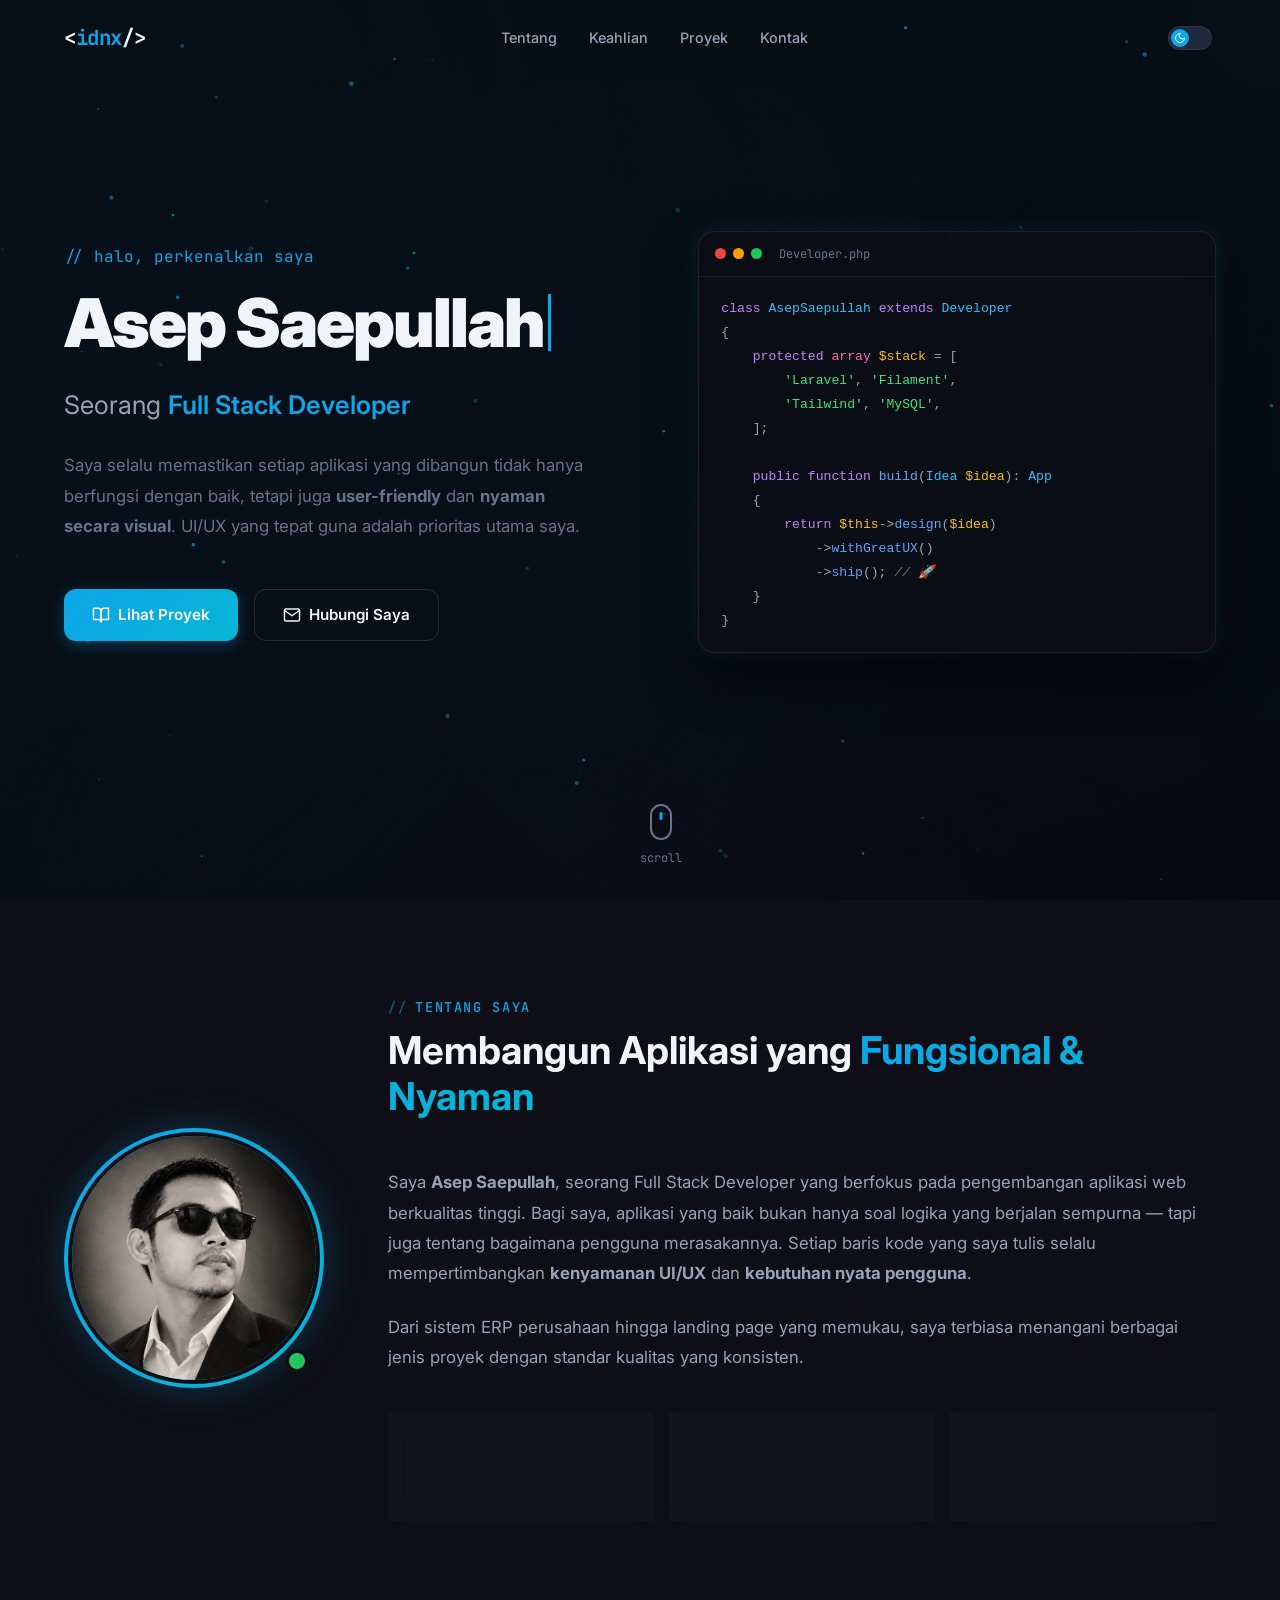
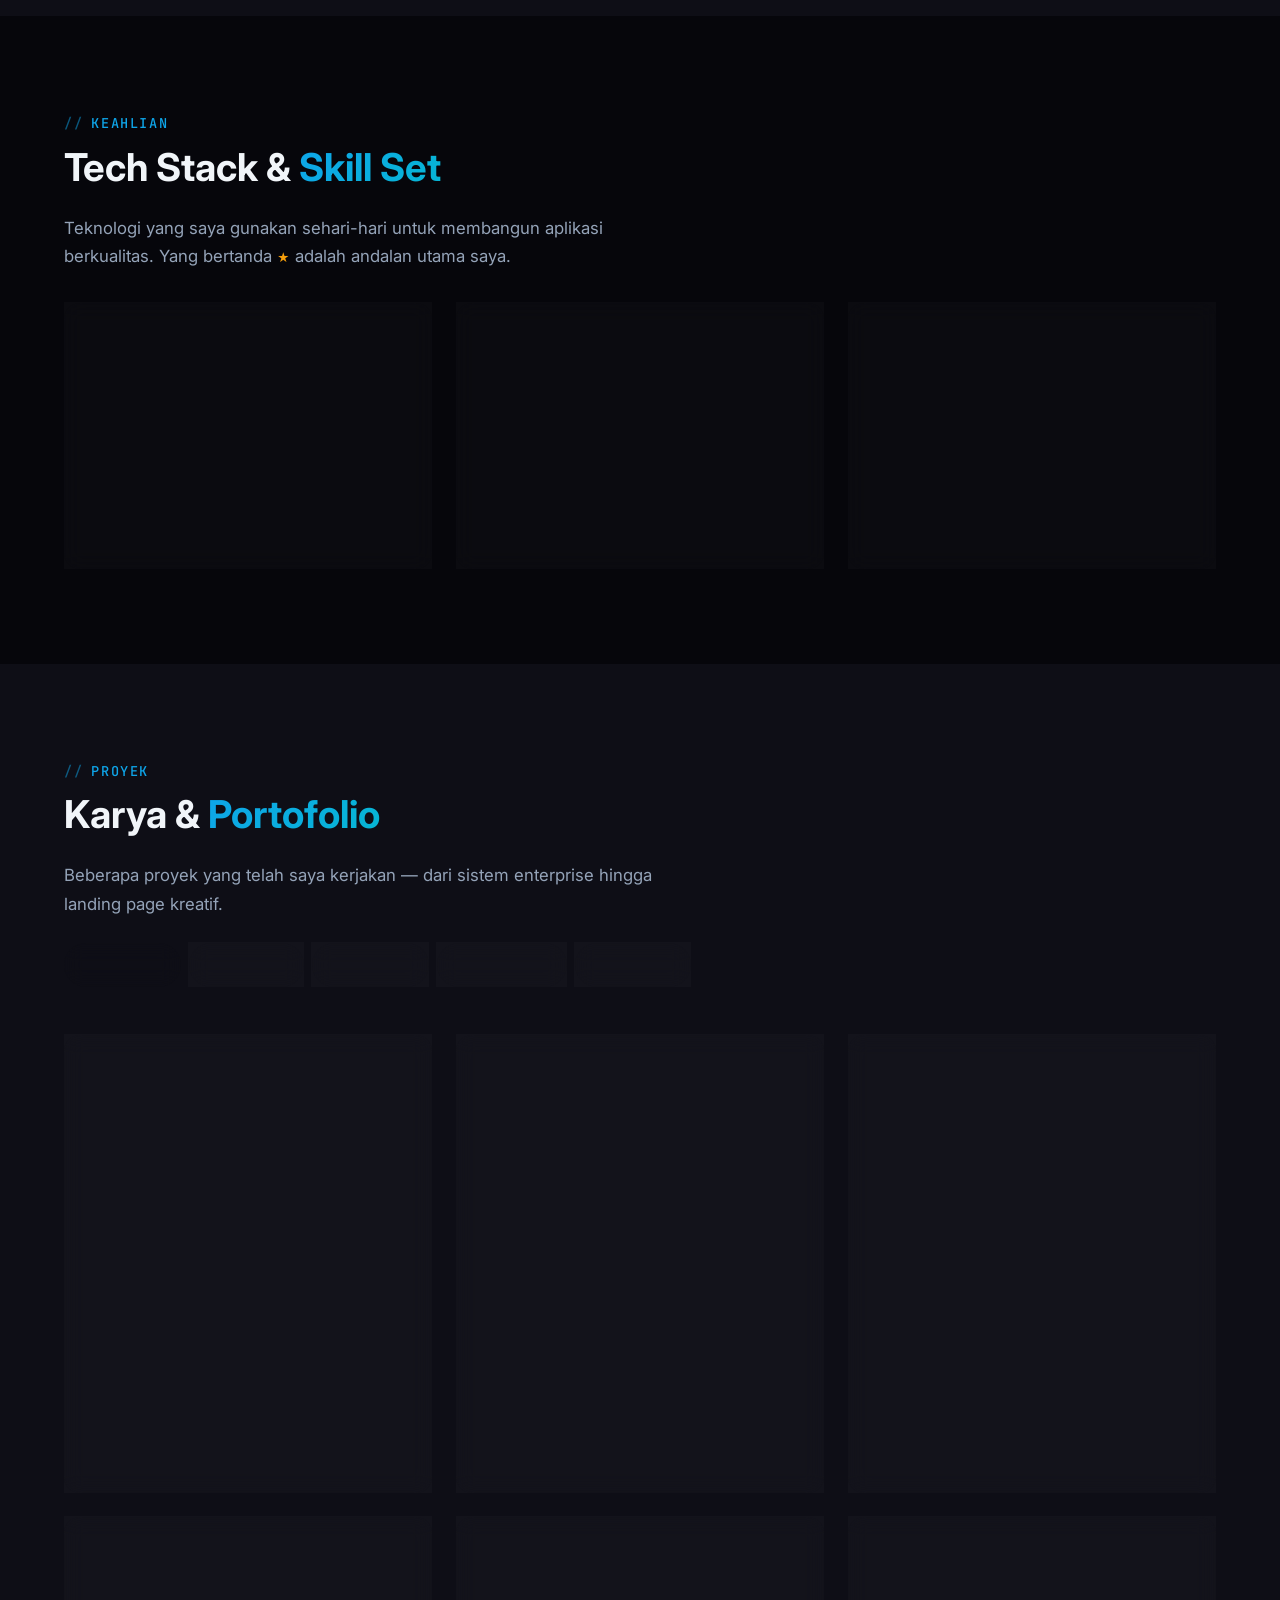
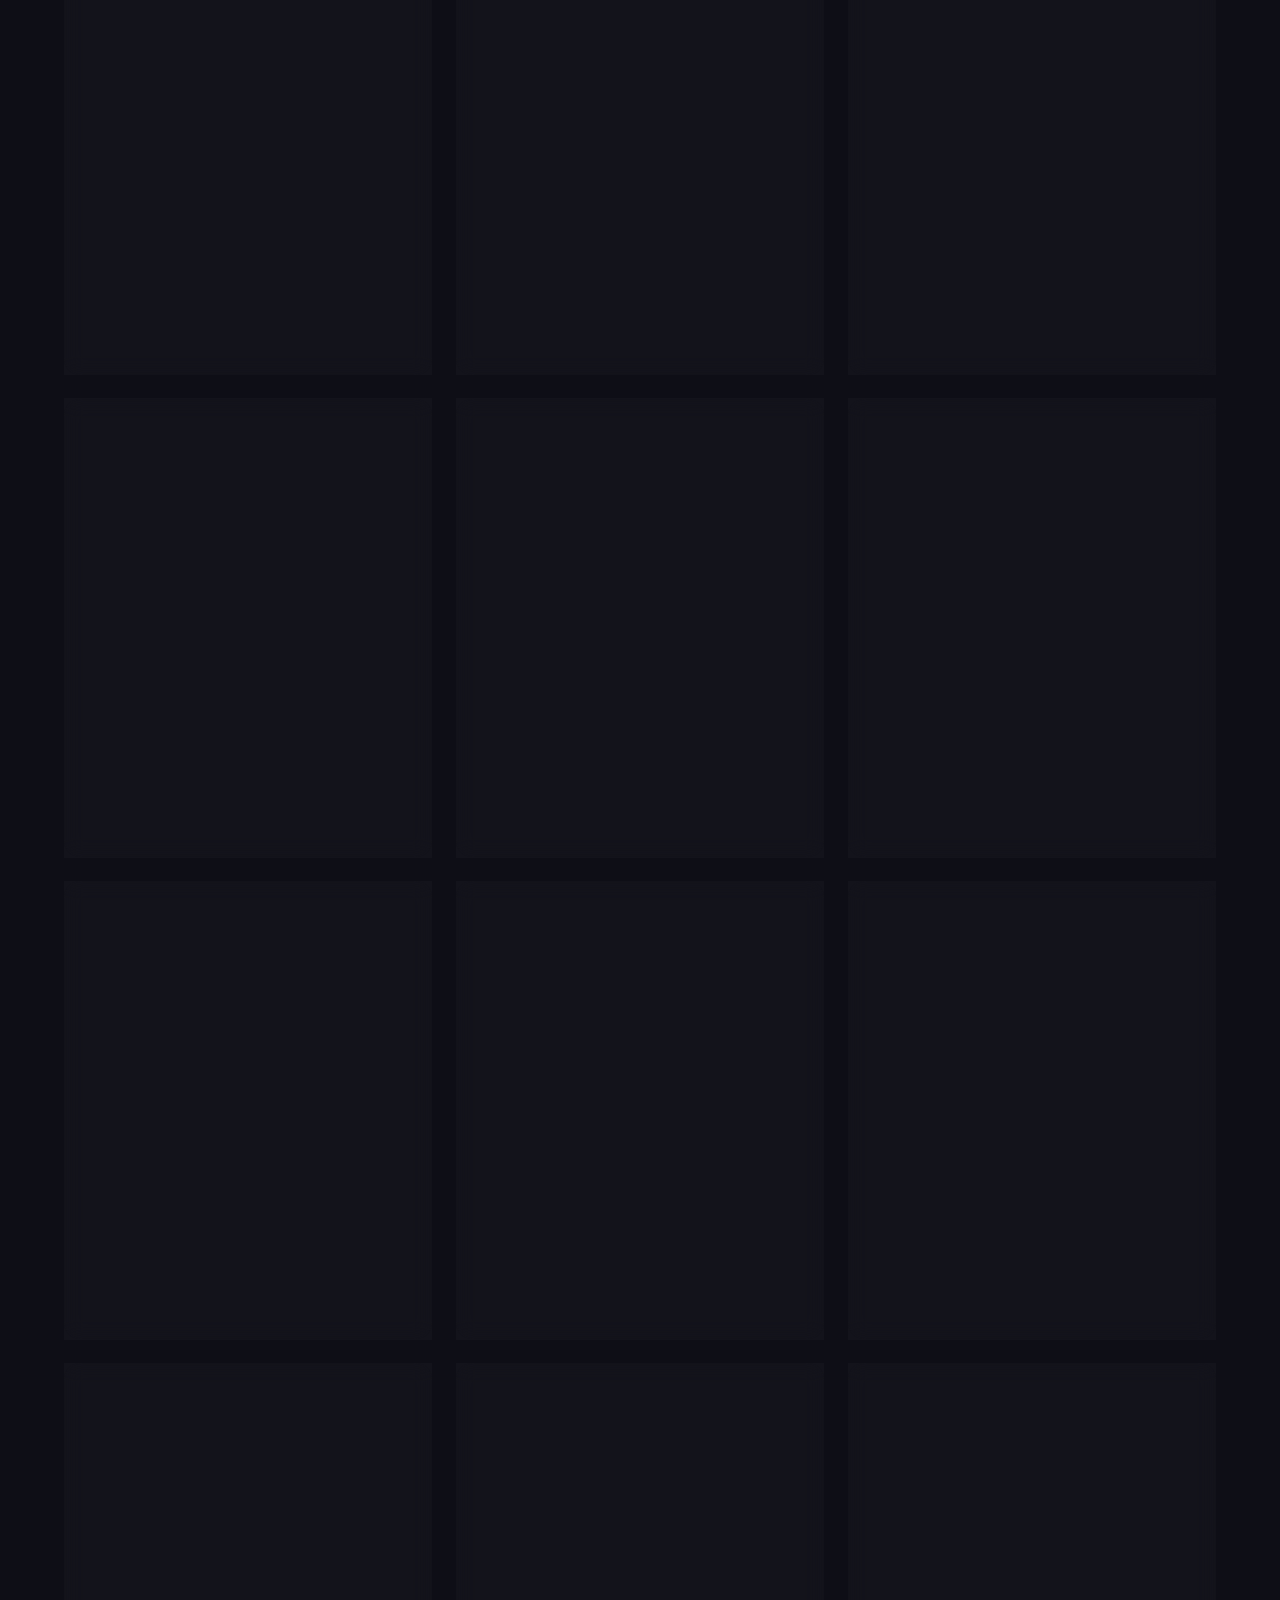
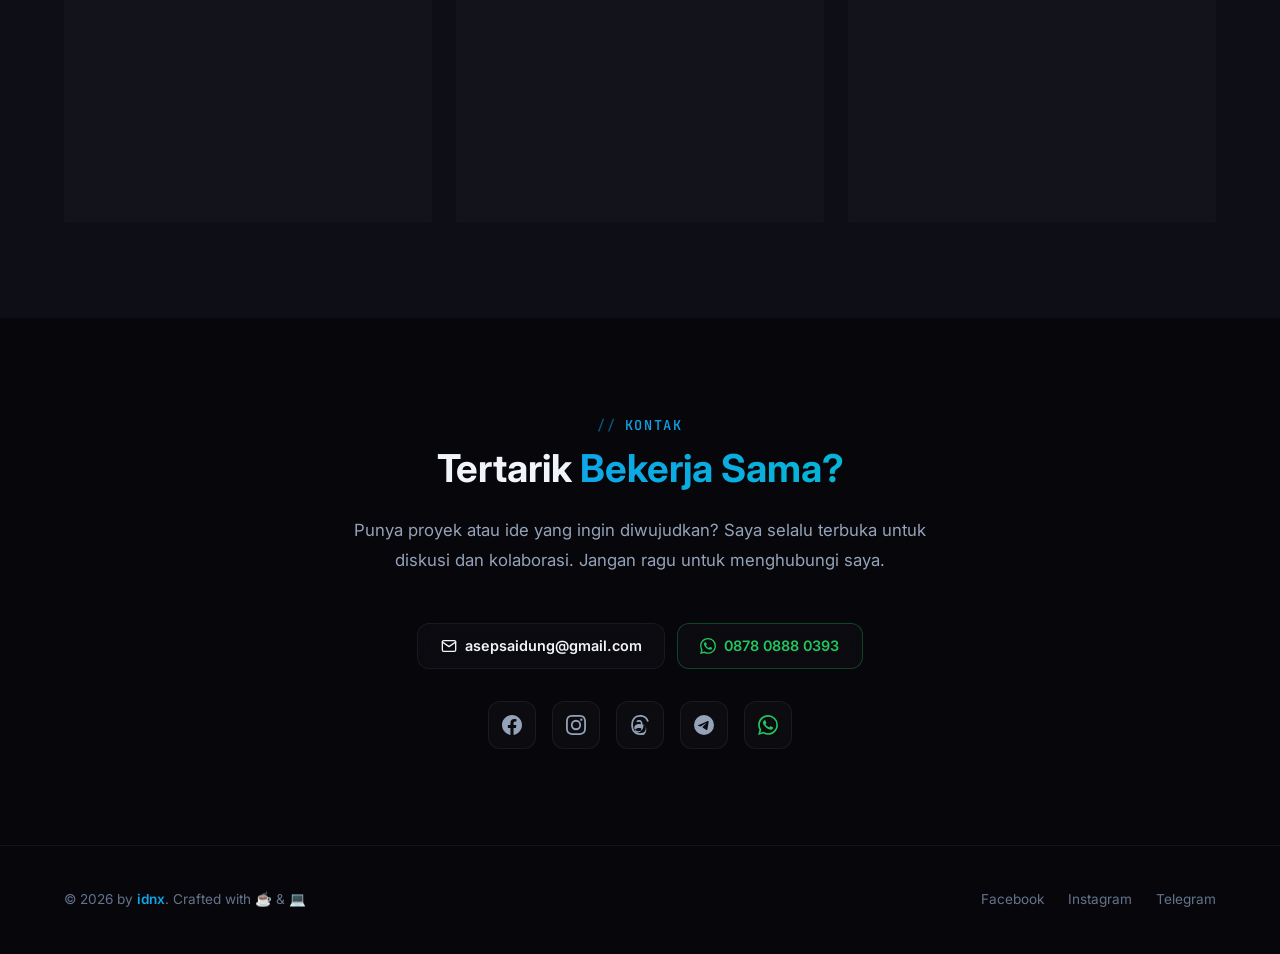
<file: index.html>
<!DOCTYPE html>
<html lang="id" data-theme="dark">
<head>
  <meta charset="UTF-8">
  <meta name="viewport" content="width=device-width, initial-scale=1.0">
  <title>Asep Saepullah — Full Stack Developer | saepullrock.tech</title>
  <meta name="description" content="Portfolio Asep Saepullah — Full Stack Developer. Membangun aplikasi web yang user-friendly dengan UI/UX terbaik. Laravel, Filament, PHP, JavaScript, dan lainnya.">
  <meta name="author" content="Asep Saepullah">
  <meta name="robots" content="index, follow">
  <meta property="og:title" content="Asep Saepullah — Full Stack Developer">
  <meta property="og:description" content="Membangun aplikasi web yang user-friendly dengan UI/UX terbaik.">
  <meta property="og:type" content="website">
  <meta property="og:url" content="https://saepullrock.tech">
  <link rel="canonical" href="https://saepullrock.tech">
  <link rel="icon" href="assets/icons/favicon.svg" type="image/svg+xml">
  <link rel="apple-touch-icon" href="assets/icons/apple-touch-icon.png">
  <meta name="theme-color" content="#06060b" media="(prefers-color-scheme: dark)">
  <meta name="theme-color" content="#f8fafc" media="(prefers-color-scheme: light)">
  <meta property="og:image" content="https://saepullrock.tech/assets/images/og-image.jpg?v=2">
  <meta property="og:image:width" content="1200">
  <meta property="og:image:height" content="630">
  <meta property="og:locale" content="id_ID">
  <meta name="twitter:card" content="summary_large_image">
  <meta name="twitter:title" content="Asep Saepullah — Full Stack Developer">
  <meta name="twitter:description" content="Membangun aplikasi web yang user-friendly dengan UI/UX terbaik.">
  <meta name="twitter:image" content="https://saepullrock.tech/assets/images/og-image.jpg?v=2">
  <script type="application/ld+json">
  {
    "@context": "https://schema.org",
    "@type": "Person",
    "name": "Asep Saepullah",
    "jobTitle": "Full Stack Developer",
    "url": "https://saepullrock.tech",
    "image": "https://saepullrock.tech/assets/images/profile.webp?v=2",
    "email": "mailto:asepsaidung@gmail.com",
    "knowsAbout": ["PHP", "Laravel", "Filament", "JavaScript", "Tailwind CSS", "MySQL", "PWA"],
    "sameAs": [
      "https://facebook.com/saepullrock",
      "https://instagram.com/asep_idung",
      "https://threads.net/@asep_idung",
      "https://t.me/saepullrock"
    ]
  }
  </script>
  <!-- Terapkan tema sebelum render agar tidak berkedip -->
  <script>
    (function () {
      var t;
      try { t = localStorage.getItem('theme'); } catch (e) {}
      document.documentElement.setAttribute('data-theme', t === 'light' ? 'light' : 'dark');
    })();
  </script>
  <link rel="preconnect" href="https://fonts.googleapis.com">
  <link rel="preconnect" href="https://fonts.gstatic.com" crossorigin>
  <link rel="stylesheet" href="https://fonts.googleapis.com/css2?family=Inter:wght@300;400;500;600;700;800;900&family=JetBrains+Mono:wght@400;500;700&display=swap">
  <link rel="stylesheet" href="css/style.css">
</head>
<body>
  <a href="#tentang" class="skip-link">Lewati ke konten</a>

  <!-- ============ NAVBAR ============ -->
  <nav class="navbar" id="navbar">
    <div class="container navbar__inner">
      <a href="#hero" class="navbar__logo" aria-label="Kembali ke beranda">&lt;<span>idnx</span>/&gt;</a>

      <div class="navbar__links">
        <a href="#tentang" class="navbar__link">Tentang</a>
        <a href="#keahlian" class="navbar__link">Keahlian</a>
        <a href="#proyek" class="navbar__link">Proyek</a>
        <a href="#kontak" class="navbar__link">Kontak</a>
      </div>

      <div class="navbar__actions">
        <!-- Ikon: Lucide (lucide.dev, lisensi ISC) -->
        <button class="theme-toggle" id="theme-toggle" aria-label="Ganti ke tema terang">
          <span class="theme-toggle__track">
            <span class="theme-toggle__knob">
              <svg class="theme-icon-dark" viewBox="0 0 24 24" fill="none" stroke="currentColor" stroke-width="2" stroke-linecap="round" stroke-linejoin="round" aria-hidden="true"><path d="M12 3a6 6 0 0 0 9 9 9 9 0 1 1-9-9Z"/></svg>
              <svg class="theme-icon-light" viewBox="0 0 24 24" fill="none" stroke="currentColor" stroke-width="2" stroke-linecap="round" stroke-linejoin="round" aria-hidden="true"><circle cx="12" cy="12" r="4"/><path d="M12 2v2"/><path d="M12 20v2"/><path d="m4.93 4.93 1.41 1.41"/><path d="m17.66 17.66 1.41 1.41"/><path d="M2 12h2"/><path d="M20 12h2"/><path d="m6.34 17.66-1.41 1.41"/><path d="m19.07 4.93-1.41 1.41"/></svg>
            </span>
          </span>
        </button>
        <button class="navbar__burger" id="navbar-burger" aria-label="Buka menu" aria-expanded="false" aria-controls="mobile-overlay">
          <span></span><span></span><span></span>
        </button>
      </div>
    </div>
  </nav>

  <!-- ============ MOBILE OVERLAY ============ -->
  <div class="mobile-overlay" id="mobile-overlay">
    <div class="mobile-overlay__links">
      <a href="#tentang" class="mobile-overlay__link">Tentang</a>
      <a href="#keahlian" class="mobile-overlay__link">Keahlian</a>
      <a href="#proyek" class="mobile-overlay__link">Proyek</a>
      <a href="#kontak" class="mobile-overlay__link">Kontak</a>
    </div>
  </div>

  <!-- ============ HERO ============ -->
  <section class="hero" id="hero">
    <canvas class="hero__canvas" id="particle-canvas"></canvas>
    <div class="hero__mesh"></div>
    <div class="container hero__content">
      <div class="hero__text">
      <p class="hero__greeting font-mono">// halo, perkenalkan saya</p>
      <h1 class="hero__name">
        <span id="typing-name" data-text="Asep Saepullah"></span><span class="cursor" id="typing-cursor"></span>
      </h1>
      <p class="hero__title">Seorang <span>Full Stack Developer</span></p>
      <p class="hero__desc">
        Saya selalu memastikan setiap aplikasi yang dibangun tidak hanya berfungsi dengan baik, 
        tetapi juga <strong>user-friendly</strong> dan <strong>nyaman secara visual</strong>. 
        UI/UX yang tepat guna adalah prioritas utama saya.
      </p>
      <div class="hero__actions">
        <a href="#proyek" class="btn btn--primary">
          <svg width="18" height="18" viewBox="0 0 24 24" fill="none" stroke="currentColor" stroke-width="2" stroke-linecap="round" stroke-linejoin="round"><path d="M2 3h6a4 4 0 0 1 4 4v14a3 3 0 0 0-3-3H2z"/><path d="M22 3h-6a4 4 0 0 0-4 4v14a3 3 0 0 1 3-3h7z"/></svg>
          Lihat Proyek
        </a>
        <a href="#kontak" class="btn btn--outline">
          <svg width="18" height="18" viewBox="0 0 24 24" fill="none" stroke="currentColor" stroke-width="2" stroke-linecap="round" stroke-linejoin="round"><path d="M4 4h16c1.1 0 2 .9 2 2v12c0 1.1-.9 2-2 2H4c-1.1 0-2-.9-2-2V6c0-1.1.9-2 2-2z"/><polyline points="22,6 12,13 2,6"/></svg>
          Hubungi Saya
        </a>
      </div>
      </div>

      <div class="hero__visual" aria-hidden="true">
        <div class="code-window">
          <div class="code-window__bar">
            <span class="code-window__dot"></span><span class="code-window__dot"></span><span class="code-window__dot"></span>
            <span class="code-window__file">Developer.php</span>
          </div>
<pre class="code-window__body"><code><span class="tk-k">class</span> <span class="tk-c">AsepSaepullah</span> <span class="tk-k">extends</span> <span class="tk-c">Developer</span>
{
    <span class="tk-k">protected</span> <span class="tk-t">array</span> <span class="tk-v">$stack</span> = [
        <span class="tk-s">'Laravel'</span>, <span class="tk-s">'Filament'</span>,
        <span class="tk-s">'Tailwind'</span>, <span class="tk-s">'MySQL'</span>,
    ];

    <span class="tk-k">public function</span> <span class="tk-f">build</span>(<span class="tk-c">Idea</span> <span class="tk-v">$idea</span>): <span class="tk-c">App</span>
    {
        <span class="tk-k">return</span> <span class="tk-v">$this</span>-&gt;<span class="tk-f">design</span>(<span class="tk-v">$idea</span>)
            -&gt;<span class="tk-f">withGreatUX</span>()
            -&gt;<span class="tk-f">ship</span>(); <span class="tk-m">// 🚀</span>
    }
}</code></pre>
        </div>
      </div>
    </div>
    <div class="hero__scroll-hint">
      <div class="mouse"></div>
      <span>scroll</span>
    </div>
  </section>

  <!-- ============ ABOUT ============ -->
  <section class="about" id="tentang">
    <div class="container">
      <div class="about__grid reveal">
        <div class="about__photo-wrapper">
          <div class="about__photo-ring">
            <img src="assets/images/profile.webp?v=2" alt="Asep Saepullah" class="about__photo" width="600" height="600" loading="lazy" decoding="async">
          </div>
          <div class="about__photo-dot"></div>
        </div>

        <div class="about__info">
          <div>
            <p class="section-label">Tentang Saya</p>
            <h2 class="section-title">Membangun Aplikasi yang <span class="gradient-text">Fungsional & Nyaman</span></h2>
          </div>
          <p class="about__bio">
            Saya <strong>Asep Saepullah</strong>, seorang Full Stack Developer yang berfokus pada pengembangan 
            aplikasi web berkualitas tinggi. Bagi saya, aplikasi yang baik bukan hanya soal logika yang berjalan sempurna — 
            tapi juga tentang bagaimana pengguna merasakannya. Setiap baris kode yang saya tulis selalu mempertimbangkan 
            <strong>kenyamanan UI/UX</strong> dan <strong>kebutuhan nyata pengguna</strong>.
          </p>
          <p class="about__bio">
            Dari sistem ERP perusahaan hingga landing page yang memukau, saya terbiasa menangani 
            berbagai jenis proyek dengan standar kualitas yang konsisten.
          </p>

          <div class="about__stats">
            <div class="stat-card">
              <div class="stat-card__number gradient-text">Puluhan</div>
              <div class="stat-card__label">Proyek Selesai</div>
            </div>
            <div class="stat-card">
              <div class="stat-card__number gradient-text">10+</div>
              <div class="stat-card__label">Teknologi</div>
            </div>
            <div class="stat-card">
              <div class="stat-card__number gradient-text">UI/UX</div>
              <div class="stat-card__label">Fokus Utama</div>
            </div>
          </div>
        </div>
      </div>
    </div>
  </section>

  <!-- ============ SKILLS ============ -->
  <section id="keahlian">
    <div class="container">
      <div class="reveal">
        <p class="section-label">Keahlian</p>
        <h2 class="section-title">Tech Stack & <span class="gradient-text">Skill Set</span></h2>
        <p class="section-desc">Teknologi yang saya gunakan sehari-hari untuk membangun aplikasi berkualitas. Yang bertanda <span class="tech__star tech__star--inline" aria-hidden="true">★</span> adalah andalan utama saya.</p>
      </div>

      <div class="skills__grid">
        <div class="skill-group reveal reveal-delay-1">
          <h3 class="skill-group__title"><span class="icon"><svg viewBox="0 0 24 24" fill="none" stroke="currentColor" stroke-width="2" stroke-linecap="round" stroke-linejoin="round" aria-hidden="true"><rect width="20" height="8" x="2" y="2" rx="2" ry="2"/><rect width="20" height="8" x="2" y="14" rx="2" ry="2"/><line x1="6" x2="6.01" y1="6" y2="6"/><line x1="6" x2="6.01" y1="18" y2="18"/></svg></span> Backend</h3>
          <ul class="tech-list">
            <li class="tech tech--core" style="--brand:#777BB4"><svg viewBox="0 0 24 24" aria-hidden="true"><path d="M7.01 10.207h-.944l-.515 2.648h.838c.556 0 .97-.105 1.242-.314.272-.21.455-.559.55-1.049.092-.47.05-.802-.124-.995-.175-.193-.523-.29-1.047-.29zM12 5.688C5.373 5.688 0 8.514 0 12s5.373 6.313 12 6.313S24 15.486 24 12c0-3.486-5.373-6.312-12-6.312zm-3.26 7.451c-.261.25-.575.438-.917.551-.336.108-.765.164-1.285.164H5.357l-.327 1.681H3.652l1.23-6.326h2.65c.797 0 1.378.209 1.744.628.366.418.476 1.002.33 1.752a2.836 2.836 0 0 1-.305.847c-.143.255-.33.49-.561.703zm4.024.715l.543-2.799c.063-.318.039-.536-.068-.651-.107-.116-.336-.174-.687-.174H11.46l-.704 3.625H9.388l1.23-6.327h1.367l-.327 1.682h1.218c.767 0 1.295.134 1.586.401s.378.7.263 1.299l-.572 2.944h-1.389zm7.597-2.265a2.782 2.782 0 0 1-.305.847c-.143.255-.33.49-.561.703a2.44 2.44 0 0 1-.917.551c-.336.108-.765.164-1.286.164h-1.18l-.327 1.682h-1.378l1.23-6.326h2.649c.797 0 1.378.209 1.744.628.366.417.477 1.001.331 1.751zM17.766 10.207h-.943l-.516 2.648h.838c.557 0 .971-.105 1.242-.314.272-.21.455-.559.551-1.049.092-.47.049-.802-.125-.995s-.524-.29-1.047-.29z"/></svg><span class="tech__name">PHP</span><span class="tech__star" title="Paling sering dipakai" aria-label="Paling sering dipakai">★</span></li>
            <li class="tech tech--core" style="--brand:#FF2D20"><svg viewBox="0 0 24 24" aria-hidden="true"><path d="M23.642 5.43a.364.364 0 01.014.1v5.149c0 .135-.073.26-.189.326l-4.323 2.49v4.934a.378.378 0 01-.188.326L9.93 23.949a.316.316 0 01-.066.027c-.008.002-.016.008-.024.01a.348.348 0 01-.192 0c-.011-.002-.02-.008-.03-.012-.02-.008-.042-.014-.062-.025L.533 18.755a.376.376 0 01-.189-.326V2.974c0-.033.005-.066.014-.098.003-.012.01-.02.014-.032a.369.369 0 01.023-.058c.004-.013.015-.022.023-.033l.033-.045c.012-.01.025-.018.037-.027.014-.012.027-.024.041-.034H.53L5.043.05a.375.375 0 01.375 0L9.93 2.647h.002c.015.01.027.021.04.033l.038.027c.013.014.02.03.033.045.008.011.02.021.025.033.01.02.017.038.024.058.003.011.01.021.013.032.01.031.014.064.014.098v9.652l3.76-2.164V5.527c0-.033.004-.066.013-.098.003-.01.01-.02.013-.032a.487.487 0 01.024-.059c.007-.012.018-.02.025-.033.012-.015.021-.03.033-.043.012-.012.025-.02.037-.028.014-.01.026-.023.041-.032h.001l4.513-2.598a.375.375 0 01.375 0l4.513 2.598c.016.01.027.021.042.031.012.01.025.018.036.028.013.014.022.03.034.044.008.012.019.021.024.033.011.02.018.04.024.06.006.01.012.021.015.032zm-.74 5.032V6.179l-1.578.908-2.182 1.256v4.283zm-4.51 7.75v-4.287l-2.147 1.225-6.126 3.498v4.325zM1.093 3.624v14.588l8.273 4.761v-4.325l-4.322-2.445-.002-.003H5.04c-.014-.01-.025-.021-.04-.031-.011-.01-.024-.018-.035-.027l-.001-.002c-.013-.012-.021-.025-.031-.04-.01-.011-.021-.022-.028-.036h-.002c-.008-.014-.013-.031-.02-.047-.006-.016-.014-.027-.018-.043a.49.49 0 01-.008-.057c-.002-.014-.006-.027-.006-.041V5.789l-2.18-1.257zM5.23.81L1.47 2.974l3.76 2.164 3.758-2.164zm1.956 13.505l2.182-1.256V3.624l-1.58.91-2.182 1.255v9.435zm11.581-10.95l-3.76 2.163 3.76 2.163 3.759-2.164zm-.376 4.978L16.21 7.087 14.63 6.18v4.283l2.182 1.256 1.58.908zm-8.65 9.654l5.514-3.148 2.756-1.572-3.757-2.163-4.323 2.489-3.941 2.27z"/></svg><span class="tech__name">Laravel</span><span class="tech__star" title="Paling sering dipakai" aria-label="Paling sering dipakai">★</span></li>
            <li class="tech tech--core" style="--brand:#FDAE4B"><svg viewBox="0 0 24 24" aria-hidden="true"><path d="M2.074 9.603c-.404 0-.866.122-1.128.596-.086.15-.151.336-.197.558l-.084.41H.149l-.149.71h.515c-.17.812-.337 1.623-.506 2.435h.925c.172-.811.34-1.624.508-2.436h.849l.149-.71h-.888l.058-.295a.664.664 0 0 1 .18-.364c.1-.086.229-.13.36-.122.173.003.344.044.5.12l.224-.757a2.173 2.173 0 0 0-.8-.145Zm3.865.007-.944.082c-.319 1.54-.64 3.08-.962 4.62h.928c.021-.104.491-2.381.978-4.702Zm-2.046.022c-.288-.01-.605.136-.654.473-.13.663.559.652.874.481.115-.064.19-.188.227-.37.054-.21-.027-.584-.447-.584Zm19.43.347-.95.167-.213 1.02h-.5l-.15.71h.503c-.091.448-.185.895-.279 1.342-.056.267-.05.488.02.662.13.348.483.517.961.517.127-.003.473-.031.664-.151l.1-.772a.818.818 0 0 1-.46.154c-.42 0-.37-.409-.326-.617l.235-1.135h.923l.149-.71h-.925s.074-.348.248-1.187zM7.542 11.08c-.562.001-1.147.192-1.204.211l-.146.825c.2-.087.66-.264 1.077-.264a.93.93 0 0 1 .357.058.336.336 0 0 1 .217.411c-.902.148-1.15.172-1.342.238-.38.116-.665.375-.728.762-.084.389.03.726.292.918a.809.809 0 0 0 .493.147c.402.008.714-.216.9-.495h.072l-.04.42h.8c.143-.661.28-1.324.416-1.987.056-.256.047-.476-.028-.662-.197-.485-.735-.582-1.136-.582Zm3.958 0c-.142 0-.28.025-.41.076-.258.1-.482.273-.644.498h-.08l.067-.536-.783.047c-.215 1.049-.436 2.097-.655 3.145h.929l.133-.65c.095-.438.183-.878.273-1.317.301-.357.501-.406.646-.406.335 0 .34.33.278.627-.077.365-.15.731-.225 1.097-.044.217-.088.434-.134.65h.925c.77-3.66-.303 1.396.417-1.998.053-.064.117-.116.175-.174.108-.099.266-.203.447-.203.328 0 .343.317.279.628l-.36 1.746h.928c.135-.673.278-1.345.419-2.017.08-.368.054-.661-.074-.882-.128-.22-.35-.331-.668-.331-.142 0-.28.026-.412.077a1.492 1.492 0 0 0-.658.51h-.068a.708.708 0 0 0-.204-.404c-.13-.122-.31-.183-.541-.183Zm4.752 0c-.29 0-.547.063-.773.188-.633.352-.825 1.049-.878 1.324-.087.437-.114 1.182.57 1.581.25.146.56.22.932.22.428 0 .825-.103.978-.196l.124-.8c-.089.05-.186.091-.292.124-.464.144-1.192.182-1.404-.304a.706.706 0 0 1-.053-.313l.001-.012h1.9c.048-.12.073-.249.109-.373.07-.287.07-.54-.003-.756a.9.9 0 0 0-.416-.503c-.205-.12-.47-.18-.795-.18zm3.956 0c-.147 0-.288.025-.424.076a1.41 1.41 0 0 0-.654.498h-.076l.064-.536-.782.047c-.088.426-.292 1.421-.655 3.145h.928c.136-.656.273-1.311.407-1.967a2.03 2.03 0 0 1 .203-.208.95.95 0 0 1 .218-.144c.168-.08.476-.097.556.117.044.115.045.267.004.456l-.36 1.746h.928l.138-.654c.093-.455.188-.909.284-1.363.124-.59.004-1.213-.779-1.213zm-16.63.08-.453.016-.058.212a.08.08 0 0 0 .03.074l.314.219-.366.024c-.03.002-.053.026-.06.058l-.03.137a.08.08 0 0 0 .03.074l.314.218-.366.024c-.03.002-.053.026-.06.058l-.029.135a.08.08 0 0 0 .03.075l.314.218-.367.025c-.028.002-.053.025-.06.057-.011.046-.02.092-.029.138a.08.08 0 0 0 .03.073l.314.218-.366.025c-.03.002-.053.025-.06.058l-.03.137a.08.08 0 0 0 .032.073l.313.22-.367.023c-.028.002-.053.025-.06.057l-.127.504h.41l.065-.274.513-.045c.03-.002.054-.025.06-.058l.03-.136a.08.08 0 0 0-.031-.074l-.314-.219.367-.024c.029-.002.053-.026.06-.058.011-.045.019-.091.028-.136a.08.08 0 0 0-.03-.074l-.313-.219.366-.025c.03 0 .054-.025.06-.057l.03-.137a.08.08 0 0 0-.03-.074l-.315-.218.367-.025c.029-.002.053-.025.06-.057l.028-.128v-.009a.08.08 0 0 0-.03-.074l-.313-.218.367-.024c.029-.002.053-.025.06-.057l.028-.128v-.01a.08.08 0 0 0-.03-.073l-.415-.292Zm12.693.585c.168 0 .286.07.357.208a.67.67 0 0 1 .057.398l-1.122.024.01-.028c.122-.368.392-.6.698-.602zM7.728 12.75l-.105.504c-.173.256-.409.405-.633.408-.099.004-.359-.054-.305-.368a.374.374 0 0 1 .252-.286c.234-.089.519-.113.685-.196a.691.691 0 0 0 .106-.062Z"/></svg><span class="tech__name">Filament</span><span class="tech__star" title="Paling sering dipakai" aria-label="Paling sering dipakai">★</span></li>
            <li class="tech" style="--brand:#a78bfa"><svg viewBox="0 0 24 24" aria-hidden="true" fill="none" stroke="currentColor" stroke-width="2" stroke-linecap="round" stroke-linejoin="round"><path d="M21 12.79A9 9 0 1 1 11.21 3 7 7 0 0 0 21 12.79z"/></svg><span class="tech__name">MoonShine</span></li>
            <li class="tech" style="--brand:#3776AB"><svg viewBox="0 0 24 24" aria-hidden="true"><path d="M14.25.18l.9.2.73.26.59.3.45.32.34.34.25.34.16.33.1.3.04.26.02.2-.01.13V8.5l-.05.63-.13.55-.21.46-.26.38-.3.31-.33.25-.35.19-.35.14-.33.1-.3.07-.26.04-.21.02H8.77l-.69.05-.59.14-.5.22-.41.27-.33.32-.27.35-.2.36-.15.37-.1.35-.07.32-.04.27-.02.21v3.06H3.17l-.21-.03-.28-.07-.32-.12-.35-.18-.36-.26-.36-.36-.35-.46-.32-.59-.28-.73-.21-.88-.14-1.05-.05-1.23.06-1.22.16-1.04.24-.87.32-.71.36-.57.4-.44.42-.33.42-.24.4-.16.36-.1.32-.05.24-.01h.16l.06.01h8.16v-.83H6.18l-.01-2.75-.02-.37.05-.34.11-.31.17-.28.25-.26.31-.23.38-.2.44-.18.51-.15.58-.12.64-.1.71-.06.77-.04.84-.02 1.27.05zm-6.3 1.98l-.23.33-.08.41.08.41.23.34.33.22.41.09.41-.09.33-.22.23-.34.08-.41-.08-.41-.23-.33-.33-.22-.41-.09-.41.09zm13.09 3.95l.28.06.32.12.35.18.36.27.36.35.35.47.32.59.28.73.21.88.14 1.04.05 1.23-.06 1.23-.16 1.04-.24.86-.32.71-.36.57-.4.45-.42.33-.42.24-.4.16-.36.09-.32.05-.24.02-.16-.01h-8.22v.82h5.84l.01 2.76.02.36-.05.34-.11.31-.17.29-.25.25-.31.24-.38.2-.44.17-.51.15-.58.13-.64.09-.71.07-.77.04-.84.01-1.27-.04-1.07-.14-.9-.2-.73-.25-.59-.3-.45-.33-.34-.34-.25-.34-.16-.33-.1-.3-.04-.25-.02-.2.01-.13v-5.34l.05-.64.13-.54.21-.46.26-.38.3-.32.33-.24.35-.2.35-.14.33-.1.3-.06.26-.04.21-.02.13-.01h5.84l.69-.05.59-.14.5-.21.41-.28.33-.32.27-.35.2-.36.15-.36.1-.35.07-.32.04-.28.02-.21V6.07h2.09l.14.01zm-6.47 14.25l-.23.33-.08.41.08.41.23.33.33.23.41.08.41-.08.33-.23.23-.33.08-.41-.08-.41-.23-.33-.33-.23-.41-.08-.41.08z"/></svg><span class="tech__name">Python</span></li>
          </ul>
        </div>

        <div class="skill-group reveal reveal-delay-2">
          <h3 class="skill-group__title"><span class="icon"><svg viewBox="0 0 24 24" fill="none" stroke="currentColor" stroke-width="2" stroke-linecap="round" stroke-linejoin="round" aria-hidden="true"><circle cx="13.5" cy="6.5" r=".5" fill="currentColor"/><circle cx="17.5" cy="10.5" r=".5" fill="currentColor"/><circle cx="8.5" cy="7.5" r=".5" fill="currentColor"/><circle cx="6.5" cy="12.5" r=".5" fill="currentColor"/><path d="M12 2C6.5 2 2 6.5 2 12s4.5 10 10 10c.926 0 1.648-.746 1.648-1.688 0-.437-.18-.835-.437-1.125-.29-.289-.438-.652-.438-1.125a1.64 1.64 0 0 1 1.668-1.668h1.996c3.051 0 5.555-2.503 5.555-5.554C21.965 6.012 17.461 2 12 2z"/></svg></span> Frontend</h3>
          <ul class="tech-list">
            <li class="tech tech--core" style="--brand:#E34F26"><svg viewBox="0 0 24 24" aria-hidden="true"><path d="M1.5 0h21l-1.91 21.563L11.977 24l-8.564-2.438L1.5 0zm7.031 9.75l-.232-2.718 10.059.003.23-2.622L5.412 4.41l.698 8.01h9.126l-.326 3.426-2.91.804-2.955-.81-.188-2.11H6.248l.33 4.171L12 19.351l5.379-1.443.744-8.157H8.531z"/></svg><span class="tech__name">HTML5 & CSS3</span><span class="tech__star" title="Paling sering dipakai" aria-label="Paling sering dipakai">★</span></li>
            <li class="tech tech--core" style="--brand:#06B6D4"><svg viewBox="0 0 24 24" aria-hidden="true"><path d="M12.001,4.8c-3.2,0-5.2,1.6-6,4.8c1.2-1.6,2.6-2.2,4.2-1.8c0.913,0.228,1.565,0.89,2.288,1.624 C13.666,10.618,15.027,12,18.001,12c3.2,0,5.2-1.6,6-4.8c-1.2,1.6-2.6,2.2-4.2,1.8c-0.913-0.228-1.565-0.89-2.288-1.624 C16.337,6.182,14.976,4.8,12.001,4.8z M6.001,12c-3.2,0-5.2,1.6-6,4.8c1.2-1.6,2.6-2.2,4.2-1.8c0.913,0.228,1.565,0.89,2.288,1.624 c1.177,1.194,2.538,2.576,5.512,2.576c3.2,0,5.2-1.6,6-4.8c-1.2,1.6-2.6,2.2-4.2,1.8c-0.913-0.228-1.565-0.89-2.288-1.624 C10.337,13.382,8.976,12,6.001,12z"/></svg><span class="tech__name">Tailwind CSS</span><span class="tech__star" title="Paling sering dipakai" aria-label="Paling sering dipakai">★</span></li>
            <li class="tech" style="--brand:#F7DF1E"><svg viewBox="0 0 24 24" aria-hidden="true"><path d="M0 0h24v24H0V0zm22.034 18.276c-.175-1.095-.888-2.015-3.003-2.873-.736-.345-1.554-.585-1.797-1.14-.091-.33-.105-.51-.046-.705.15-.646.915-.84 1.515-.66.39.12.75.42.976.9 1.034-.676 1.034-.676 1.755-1.125-.27-.42-.404-.601-.586-.78-.63-.705-1.469-1.065-2.834-1.034l-.705.089c-.676.165-1.32.525-1.71 1.005-1.14 1.291-.811 3.541.569 4.471 1.365 1.02 3.361 1.244 3.616 2.205.24 1.17-.87 1.545-1.966 1.41-.811-.18-1.26-.586-1.755-1.336l-1.83 1.051c.21.48.45.689.81 1.109 1.74 1.756 6.09 1.666 6.871-1.004.029-.09.24-.705.074-1.65l.046.067zm-8.983-7.245h-2.248c0 1.938-.009 3.864-.009 5.805 0 1.232.063 2.363-.138 2.711-.33.689-1.18.601-1.566.48-.396-.196-.597-.466-.83-.855-.063-.105-.11-.196-.127-.196l-1.825 1.125c.305.63.75 1.172 1.324 1.517.855.51 2.004.675 3.207.405.783-.226 1.458-.691 1.811-1.411.51-.93.402-2.07.397-3.346.012-2.054 0-4.109 0-6.179l.004-.056z"/></svg><span class="tech__name">JavaScript</span></li>
            <li class="tech" style="--brand:#8BC0D0"><svg viewBox="0 0 24 24" aria-hidden="true"><path d="m24 12-5.72 5.746-5.724-5.741 5.724-5.75L24 12zM5.72 6.254 0 12l5.72 5.746h11.44L5.72 6.254z"/></svg><span class="tech__name">Alpine.js</span></li>
          </ul>
        </div>

        <div class="skill-group reveal reveal-delay-3">
          <h3 class="skill-group__title"><span class="icon"><svg viewBox="0 0 24 24" fill="none" stroke="currentColor" stroke-width="2" stroke-linecap="round" stroke-linejoin="round" aria-hidden="true"><ellipse cx="12" cy="5" rx="9" ry="3"/><path d="M3 5V19A9 3 0 0 0 21 19V5"/><path d="M3 12A9 3 0 0 0 21 12"/></svg></span> Database & Infrastruktur</h3>
          <ul class="tech-list">
            <li class="tech tech--core" style="--brand:#4479A1"><svg viewBox="0 0 24 24" aria-hidden="true"><path d="M16.405 5.501c-.115 0-.193.014-.274.033v.013h.014c.054.104.146.18.214.273.054.107.1.214.154.32l.014-.015c.094-.066.14-.172.14-.333-.04-.047-.046-.094-.08-.14-.04-.067-.126-.1-.18-.153zM5.77 18.695h-.927a50.854 50.854 0 00-.27-4.41h-.008l-1.41 4.41H2.45l-1.4-4.41h-.01a72.892 72.892 0 00-.195 4.41H0c.055-1.966.192-3.81.41-5.53h1.15l1.335 4.064h.008l1.347-4.064h1.095c.242 2.015.384 3.86.428 5.53zm4.017-4.08c-.378 2.045-.876 3.533-1.492 4.46-.482.716-1.01 1.073-1.583 1.073-.153 0-.34-.046-.566-.138v-.494c.11.017.24.026.386.026.268 0 .483-.075.647-.222.197-.18.295-.382.295-.605 0-.155-.077-.47-.23-.944L6.23 14.615h.91l.727 2.36c.164.536.233.91.205 1.123.4-1.064.678-2.227.835-3.483zm12.325 4.08h-2.63v-5.53h.885v4.85h1.745zm-3.32.135l-1.016-.5c.09-.076.177-.158.255-.25.433-.506.648-1.258.648-2.253 0-1.83-.718-2.746-2.155-2.746-.704 0-1.254.232-1.65.697-.43.508-.646 1.256-.646 2.245 0 .972.19 1.686.574 2.14.35.41.877.615 1.583.615.264 0 .506-.033.725-.098l1.325.772.36-.622zM15.5 17.588c-.225-.36-.337-.94-.337-1.736 0-1.393.424-2.09 1.27-2.09.443 0 .77.167.977.5.224.362.336.936.336 1.723 0 1.404-.424 2.108-1.27 2.108-.445 0-.77-.167-.978-.5zm-1.658-.425c0 .47-.172.856-.516 1.156-.344.3-.803.45-1.384.45-.543 0-1.064-.172-1.573-.515l.237-.476c.438.22.833.328 1.19.328.332 0 .593-.073.783-.22a.754.754 0 00.3-.615c0-.33-.23-.61-.648-.845-.388-.213-1.163-.657-1.163-.657-.422-.307-.632-.636-.632-1.177 0-.45.157-.81.47-1.085.315-.278.72-.415 1.22-.415.512 0 .98.136 1.4.41l-.213.476a2.726 2.726 0 00-1.064-.23c-.283 0-.502.068-.654.206a.685.685 0 00-.248.524c0 .328.234.61.666.85.393.215 1.187.67 1.187.67.433.305.648.63.648 1.168zm9.382-5.852c-.535-.014-.95.04-1.297.188-.1.04-.26.04-.274.167.055.053.063.14.11.214.08.134.218.313.346.407.14.11.28.216.427.31.26.16.555.255.81.416.145.094.293.213.44.313.073.05.12.14.214.172v-.02c-.046-.06-.06-.147-.105-.214-.067-.067-.134-.127-.2-.193a3.223 3.223 0 00-.695-.675c-.214-.146-.682-.35-.77-.595l-.013-.014c.146-.013.32-.066.46-.106.227-.06.435-.047.67-.106.106-.027.213-.06.32-.094v-.06c-.12-.12-.21-.283-.334-.395a8.867 8.867 0 00-1.104-.823c-.21-.134-.476-.22-.697-.334-.08-.04-.214-.06-.26-.127-.12-.146-.19-.34-.275-.514a17.69 17.69 0 01-.547-1.163c-.12-.262-.193-.523-.34-.763-.69-1.137-1.437-1.826-2.586-2.5-.247-.14-.543-.2-.856-.274-.167-.008-.334-.02-.5-.027-.11-.047-.216-.174-.31-.235-.38-.24-1.364-.76-1.644-.072-.18.434.267.862.422 1.082.115.153.26.328.34.5.047.116.06.235.107.356.106.294.207.622.347.897.073.14.153.287.247.413.054.073.146.107.167.227-.094.136-.1.334-.154.5-.24.757-.146 1.693.194 2.25.107.166.362.534.703.393.3-.12.234-.5.32-.835.02-.08.007-.133.048-.187v.015c.094.188.188.367.274.555.206.328.566.668.867.895.16.12.287.328.487.402v-.02h-.015c-.043-.058-.1-.086-.154-.133a3.445 3.445 0 01-.35-.4 8.76 8.76 0 01-.747-1.218c-.11-.21-.202-.436-.29-.643-.04-.08-.04-.2-.107-.24-.1.146-.247.273-.32.453-.127.288-.14.642-.188 1.01-.027.007-.014 0-.027.014-.214-.052-.287-.274-.367-.46-.2-.475-.233-1.238-.06-1.785.047-.14.247-.582.167-.716-.042-.127-.174-.2-.247-.303a2.478 2.478 0 01-.24-.427c-.16-.374-.24-.788-.414-1.162-.08-.173-.22-.354-.334-.513-.127-.18-.267-.307-.368-.52-.033-.073-.08-.194-.027-.274.014-.054.042-.075.094-.09.088-.072.335.022.422.062.247.1.455.194.662.334.094.066.195.193.315.226h.14c.214.047.455.014.655.073.355.114.675.28.962.46a5.953 5.953 0 012.085 2.286c.08.154.115.295.188.455.14.33.313.663.455.982.14.315.275.636.476.897.1.14.502.213.682.286.133.06.34.115.46.188.23.14.454.3.67.454.11.076.443.243.463.378z"/></svg><span class="tech__name">MySQL</span><span class="tech__star" title="Paling sering dipakai" aria-label="Paling sering dipakai">★</span></li>
            <li class="tech tech--core" style="--brand:var(--text-primary)"><svg viewBox="0 0 24 24" aria-hidden="true"><path d="M23.157 4.412c-.676.284-.79.31-1.673.372-.65.045-.757.057-1.212.209-.75.246-1.395.75-2.02 1.59-.296.398-1.249 1.913-1.249 1.988 0 .057-.65.998-.915 1.32-.574.713-1.08 1.079-2.14 1.59-.77.36-1.224.524-4.102 1.477-1.073.353-2.133.738-2.367.864-.852.449-1.515 1.036-2.203 1.938-1.003 1.32-.972 1.313-3.042.947a12.264 12.264 0 00-.675-.063c-.644-.05-1.023.044-1.332.334L0 17.193l.177.088c.094.05.353.234.561.398.215.17.461.347.55.391.088.044.17.088.183.101.012.013-.089.17-.228.353-.435.581-.593.871-.574 1.048.019.164.032.17.43.17.517-.006.826-.056 1.261-.208.65-.233 2.058-.94 2.784-1.4.776-.5 1.717-.998 1.956-1.042.082-.02.354-.07.594-.114.58-.107 1.464-.095 2.587.05.108.013.373.045.6.064.227.025.43.057.454.076.026.012.474.037.998.056.934.026 1.104.007 1.3-.189.126-.133.385-.631.498-.985.209-.643.417-.921.366-.492-.113.966-.322 1.692-.713 2.411-.259.499-.663 1.092-.934 1.395-.322.347-.315.36.088.315.619-.063 1.471-.397 2.096-.82.827-.562 1.647-1.691 2.19-3.03.107-.27.22-.22.183.083-.013.094-.038.315-.057.498l-.031.328.353-.202c.833-.48 1.414-1.262 2.127-2.884.227-.518.877-2.922 1.073-3.976a9.64 9.64 0 01.271-1.042c.127-.429.196-.555.48-.858.183-.19.625-.555.978-.808.72-.505.953-.75 1.187-1.205.208-.417.284-1.13.132-1.357-.132-.202-.284-.196-.763.006Z"/></svg><span class="tech__name">MariaDB</span><span class="tech__star" title="Paling sering dipakai" aria-label="Paling sering dipakai">★</span></li>
            <li class="tech" style="--brand:#F05032"><svg viewBox="0 0 24 24" aria-hidden="true"><path d="M23.546 10.93L13.067.452c-.604-.603-1.582-.603-2.188 0L8.708 2.627l2.76 2.76c.645-.215 1.379-.07 1.889.441.516.515.658 1.258.438 1.9l2.658 2.66c.645-.223 1.387-.078 1.9.435.721.72.721 1.884 0 2.604-.719.719-1.881.719-2.6 0-.539-.541-.674-1.337-.404-1.996L12.86 8.955v6.525c.176.086.342.203.488.348.713.721.713 1.883 0 2.6-.719.721-1.889.721-2.609 0-.719-.719-.719-1.879 0-2.598.182-.18.387-.316.605-.406V8.835c-.217-.091-.424-.222-.6-.401-.545-.545-.676-1.342-.396-2.009L7.636 3.7.45 10.881c-.6.605-.6 1.584 0 2.189l10.48 10.477c.604.604 1.582.604 2.186 0l10.43-10.43c.605-.603.605-1.582 0-2.187"/></svg><span class="tech__name">Git</span></li>
            <li class="tech" style="--brand:var(--text-primary)"><svg viewBox="0 0 24 24" aria-hidden="true"><path d="M12 .297c-6.63 0-12 5.373-12 12 0 5.303 3.438 9.8 8.205 11.385.6.113.82-.258.82-.577 0-.285-.01-1.04-.015-2.04-3.338.724-4.042-1.61-4.042-1.61C4.422 18.07 3.633 17.7 3.633 17.7c-1.087-.744.084-.729.084-.729 1.205.084 1.838 1.236 1.838 1.236 1.07 1.835 2.809 1.305 3.495.998.108-.776.417-1.305.76-1.605-2.665-.3-5.466-1.332-5.466-5.93 0-1.31.465-2.38 1.235-3.22-.135-.303-.54-1.523.105-3.176 0 0 1.005-.322 3.3 1.23.96-.267 1.98-.399 3-.405 1.02.006 2.04.138 3 .405 2.28-1.552 3.285-1.23 3.285-1.23.645 1.653.24 2.873.12 3.176.765.84 1.23 1.91 1.23 3.22 0 4.61-2.805 5.625-5.475 5.92.42.36.81 1.096.81 2.22 0 1.606-.015 2.896-.015 3.286 0 .315.21.69.825.57C20.565 22.092 24 17.592 24 12.297c0-6.627-5.373-12-12-12"/></svg><span class="tech__name">GitHub</span></li>
            <li class="tech" style="--brand:#5A0FC8"><svg viewBox="0 0 24 24" aria-hidden="true"><path d="M20.5967 7.482L24 16.518h-2.5098l-.5816-1.6184h-3.2452l.6933-1.7532h2.0019l-.95-2.6597 1.1881-3.0047zm-8.111 0l1.7722 5.8393L16.75 7.482h2.4154l-3.6433 9.036h-2.3833l-1.6395-5.2366-1.7196 5.2366h-2.377l-1.233-2.1161 1.2144-3.7415 1.342 2.6609 1.9029-5.8393h1.8566zm-8.7453 0c1.0635 0 1.8713.3055 2.4234.9166a2.647 2.647 0 01.2806.3684l-1.0753 3.3128-.3847 1.1854c-.352.1006-.7533.1509-1.204.1509H2.2928v3.102H0V7.482zm-.5816 1.7532h-.866v2.4276h.8597c.5577 0 .9406-.1194 1.1485-.3582.1896-.215.2845-.5058.2845-.8724 0-.364-.1079-.6544-.3235-.8714-.2157-.217-.5834-.3256-1.1032-.3256z"/></svg><span class="tech__name">PWA</span></li>
            <li class="tech" style="--brand:var(--text-primary)"><svg viewBox="0 0 24 24" aria-hidden="true"><path d="M23.041 6.188a1.404 1.404 0 0 0-.218-.36c-.24-.296-.634-.586-1.14-.864l-4.052-2.22L13.576.519C13.074.243 12.61.065 12.22.013A1.772 1.772 0 0 0 12 0c-.432 0-.974.192-1.576.52L6.37 2.74 2.317 4.96c-.504.279-.9.569-1.14.867a1.59 1.59 0 0 0-.122.17 1.654 1.654 0 0 0-.096.19c-.15.348-.22.816-.22 1.368v8.887c0 .66.1 1.2.316 1.558.216.356.66.706 1.262 1.036l4.054 2.22 4.053 2.223c.504.276.966.456 1.36.506.145.02.291.02.436 0 .39-.05.852-.228 1.356-.506l8.107-4.443c.6-.33 1.046-.68 1.262-1.036.036-.06.068-.123.096-.188.15-.348.22-.818.22-1.37V7.556c0-.552-.07-1.02-.22-1.368zM7.233 16.618c0 .2-.218.33-.396.233l-1.45-.796a1.066 1.066 0 0 1-.552-.934v-4.296c0-.2.216-.33.394-.235l1.728.947a.53.53 0 0 1 .276.468v4.612zm11.934-1.497c0 .39-.213.748-.554.936l-1.45.794a.266.266 0 0 1-.394-.234v-5.692c0-.2-.217-.33-.395-.232l-2.62 1.434c-.34.187-.552.545-.552.934v5.646a.532.532 0 0 1-.278.468l-.41.224c-.32.176-.707.176-1.026 0l-.408-.224a.532.532 0 0 1-.278-.468v-5.646c0-.389-.212-.747-.552-.934L4.835 9.16v-.28c0-.388.212-.746.552-.934l.6-.328a1.064 1.064 0 0 1 1.022 0l4.48 2.452c.318.176.704.176 1.021 0l2.07-1.134a.266.266 0 0 0 0-.468L9.932 5.922a.266.266 0 0 1 0-.468l1.556-.852c.32-.176.707-.176 1.026 0l6.1 3.34c.342.188.554.547.553.936v6.243z"/></svg><span class="tech__name">MikroTik</span></li>
          </ul>
        </div>
      </div>
    </div>
  </section>

  <!-- ============ PROJECTS ============ -->
  <section class="projects" id="proyek">
    <div class="container">
      <div class="projects__header reveal">
        <div>
          <p class="section-label">Proyek</p>
          <h2 class="section-title">Karya & <span class="gradient-text">Portofolio</span></h2>
          <p class="section-desc">Beberapa proyek yang telah saya kerjakan — dari sistem enterprise hingga landing page kreatif.</p>
        </div>
        <div class="projects__filters">
          <button class="filter-btn active" data-filter="all">Semua</button>
          <button class="filter-btn" data-filter="aplikasi">Aplikasi</button>
          <button class="filter-btn" data-filter="website">Website</button>
          <button class="filter-btn" data-filter="enterprise">Enterprise</button>
          <button class="filter-btn" data-filter="lainnya">Lainnya</button>
        </div>
      </div>

      <!-- Tip: tambahkan data-url="https://..." (demo) dan/atau data-repo="https://github.com/..."
           pada .project-card untuk memunculkan tombol link di popup detail. -->
      <div class="projects__grid">

        <!-- 1. Wijaya Meat ERP -->
        <div class="project-card reveal" data-category="enterprise">
          <div class="project-card__image">
            <img src="assets/images/projects/swm_erp.webp" alt="Wijaya Meat ERP" width="960" height="644" loading="lazy" decoding="async">
            <span class="badge project-card__badge">Enterprise</span>
          </div>
          <div class="project-card__content">
            <h3 class="project-card__title"><button type="button" class="project-card__open" aria-haspopup="dialog">ERP PT. Santi Wijaya Meat</button></h3>
            <p class="project-card__desc">Sistem ERP full-scale untuk perusahaan daging wholesale — modul pembelian, penjualan, barcode tracking, manajemen stok, dan keuangan. Migrasi dari legacy PHP ke arsitektur modern, dijaga ±170 automated test.</p>
            <div class="project-card__tags">
              <span class="tag">Laravel 12</span>
              <span class="tag">Filament 3</span>
              <span class="tag">MySQL</span>
              <span class="tag">OpenSpout</span>
            </div>
          </div>
        </div>

        <!-- 2. Sistem Presensi GPS -->
        <div class="project-card reveal" data-category="aplikasi">
          <div class="project-card__image">
            <img src="assets/images/projects/presensi.webp" alt="Sistem Presensi Wajah & GPS" width="960" height="644" loading="lazy" decoding="async">
            <span class="badge project-card__badge">Web App</span>
          </div>
          <div class="project-card__content">
            <h3 class="project-card__title"><button type="button" class="project-card__open" aria-haspopup="dialog">Sistem Presensi Wajah & GPS</button></h3>
            <p class="project-card__desc">Aplikasi absensi karyawan berbasis PWA, dipakai ±200 karyawan di produksi — verifikasi wajah (face recognition), geofencing GPS, multi-lokasi, manajemen shift, bot Telegram AI untuk helpdesk, dan export laporan Excel/PDF.</p>
            <div class="project-card__tags">
              <span class="tag">Laravel 13</span>
              <span class="tag">Filament 5</span>
              <span class="tag">Face Recognition</span>
              <span class="tag">PWA</span>
              <span class="tag">GPS</span>
            </div>
          </div>
        </div>

        <!-- 3. SaaS Undangan Digital -->
        <div class="project-card reveal" data-category="aplikasi">
          <div class="project-card__image">
            <img src="assets/images/projects/invit.webp" alt="SaaS Undangan Digital" width="960" height="644" loading="lazy" decoding="async">
            <span class="badge project-card__badge">SaaS</span>
          </div>
          <div class="project-card__content">
            <h3 class="project-card__title"><button type="button" class="project-card__open" aria-haspopup="dialog">Platform Undangan Digital</button></h3>
            <p class="project-card__desc">Platform SaaS undangan pernikahan digital dengan arsitektur multi-tenant. Klien self-service, template dinamis, panel admin & client terpisah.</p>
            <div class="project-card__tags">
              <span class="tag">Laravel 13</span>
              <span class="tag">Filament v5</span>
              <span class="tag">Multi-Tenant</span>
            </div>
          </div>
        </div>

        <!-- 4. Warganet Management -->
        <div class="project-card reveal" data-category="aplikasi">
          <div class="project-card__image">
            <img src="assets/images/projects/warganet.webp" alt="Warganet Management" width="960" height="644" loading="lazy" decoding="async">
            <span class="badge project-card__badge">Web App</span>
          </div>
          <div class="project-card__content">
            <h3 class="project-card__title"><button type="button" class="project-card__open" aria-haspopup="dialog">Warganet Management System</button></h3>
            <p class="project-card__desc">Sistem manajemen langganan internet — billing otomatis, pencatatan pembayaran, pengeluaran, dan penarikan dividen. Wrapped sebagai Android PWA app.</p>
            <div class="project-card__tags">
              <span class="tag">Laravel</span>
              <span class="tag">MoonShine v3</span>
              <span class="tag">PWA</span>
              <span class="tag">Android</span>
            </div>
          </div>
        </div>

        <!-- 5. Mbok Dewor Puding -->
        <div class="project-card reveal" data-category="aplikasi">
          <div class="project-card__image">
            <img src="assets/images/projects/pudding.webp" alt="Mbok Dewor Puding" width="960" height="644" loading="lazy" decoding="async">
            <span class="badge project-card__badge">Web App</span>
          </div>
          <div class="project-card__content">
            <h3 class="project-card__title"><button type="button" class="project-card__open" aria-haspopup="dialog">Mbok Dewor Puding</button></h3>
            <p class="project-card__desc">Website bisnis F&B puding — landing page yang menarik untuk katalog produk dilengkapi admin panel untuk manajemen produk dan pesanan.</p>
            <div class="project-card__tags">
              <span class="tag">Laravel 13</span>
              <span class="tag">Filament 3</span>
              <span class="tag">Alpine.js</span>
              <span class="tag">Swiper</span>
            </div>
          </div>
        </div>

        <!-- 6. POS RubyMedia -->
        <div class="project-card reveal" data-category="aplikasi">
          <div class="project-card__image">
            <img src="assets/images/projects/pos_ruby.webp" alt="POS RubyMedia" width="960" height="644" loading="lazy" decoding="async">
            <span class="badge project-card__badge">POS</span>
          </div>
          <div class="project-card__content">
            <h3 class="project-card__title"><button type="button" class="project-card__open" aria-haspopup="dialog">Aplikasi POS RubyMedia</button></h3>
            <p class="project-card__desc">Sistem Point of Sale lengkap untuk manajemen transaksi penjualan, inventaris produk, laporan keuangan, dan kasir multi-user.</p>
            <div class="project-card__tags">
              <span class="tag">Laravel</span>
              <span class="tag">Filament</span>
              <span class="tag">MySQL</span>
            </div>
          </div>
        </div>

        <!-- 7. Pencatatan Kendaraan -->
        <div class="project-card reveal" data-category="enterprise">
          <div class="project-card__image">
            <img src="assets/images/projects/kendaraan.webp" alt="Pencatatan Kendaraan" width="960" height="644" loading="lazy" decoding="async">
            <span class="badge project-card__badge">SaaS</span>
          </div>
          <div class="project-card__content">
            <h3 class="project-card__title"><button type="button" class="project-card__open" aria-haspopup="dialog">Pencatatan Pengeluaran Kendaraan</button></h3>
            <p class="project-card__desc">Sistem SaaS pencatatan pengeluaran operasional kendaraan — tracking biaya BBM, servis, pajak, dan maintenance armada secara terpusat.</p>
            <div class="project-card__tags">
              <span class="tag">Laravel</span>
              <span class="tag">Filament</span>
              <span class="tag">SaaS</span>
              <span class="tag">Multi-Tenant</span>
            </div>
          </div>
        </div>

        <!-- 8. ARTIC Company Profile -->
        <div class="project-card reveal" data-category="website">
          <div class="project-card__image">
            <img src="assets/images/projects/artic.webp" alt="ARTIC Company Profile" width="960" height="644" loading="lazy" decoding="async">
            <span class="badge project-card__badge">Website</span>
          </div>
          <div class="project-card__content">
            <h3 class="project-card__title"><button type="button" class="project-card__open" aria-haspopup="dialog">ARTIC Company Profile</button></h3>
            <p class="project-card__desc">Website company profile bilingual (ID/EN) untuk PT Transwater Roberi Indonesia (ARTIC) — brand air minum. Katalog produk, form permintaan penawaran B2B, dan panel admin untuk mengelola konten sendiri.</p>
            <div class="project-card__tags">
              <span class="tag">Next.js 16</span>
              <span class="tag">Payload CMS</span>
              <span class="tag">Tailwind CSS</span>
              <span class="tag">i18n</span>
            </div>
          </div>
        </div>

        <!-- 9. Kavling Sukamakmur -->
        <div class="project-card reveal" data-category="website">
          <div class="project-card__image">
            <img src="assets/images/projects/nanang.webp" alt="Kavling Sukamakmur" width="960" height="644" loading="lazy" decoding="async">
            <span class="badge project-card__badge">Landing Page</span>
          </div>
          <div class="project-card__content">
            <h3 class="project-card__title"><button type="button" class="project-card__open" aria-haspopup="dialog">Landing Page Kavling Sukamakmur</button></h3>
            <p class="project-card__desc">Landing page penjualan tanah kavling — desain Bento Grid, glassmorphism, nature theme dengan CTA WhatsApp untuk konversi tinggi.</p>
            <div class="project-card__tags">
              <span class="tag">HTML5</span>
              <span class="tag">Tailwind CSS</span>
              <span class="tag">Mobile-First</span>
            </div>
          </div>
        </div>

        <!-- 10. LeBeef -->
        <div class="project-card reveal" data-category="website">
          <div class="project-card__image">
            <img src="assets/images/projects/leebeef.webp" alt="LeBeef Frozen Food" width="960" height="644" loading="lazy" decoding="async">
            <span class="badge project-card__badge">Website</span>
          </div>
          <div class="project-card__content">
            <h3 class="project-card__title"><button type="button" class="project-card__open" aria-haspopup="dialog">LeBeef — Frozen Food</button></h3>
            <p class="project-card__desc">Website untuk bisnis frozen food — tampilan produk premium, katalog daging beku, dan informasi pemesanan yang mudah diakses.</p>
            <div class="project-card__tags">
              <span class="tag">HTML5</span>
              <span class="tag">CSS3</span>
              <span class="tag">JavaScript</span>
            </div>
          </div>
        </div>

        <!-- 11. SWM Under Construction -->
        <div class="project-card reveal" data-category="website">
          <div class="project-card__image">
            <img src="assets/images/projects/swm500.webp" alt="SWM Under Construction" width="960" height="644" loading="lazy" decoding="async">
            <span class="badge project-card__badge">Creative</span>
          </div>
          <div class="project-card__content">
            <h3 class="project-card__title"><button type="button" class="project-card__open" aria-haspopup="dialog">PT. SWM — Under Construction</button></h3>
            <p class="project-card__desc">Halaman under construction kreatif dengan maskot sapi BX animasi — humor copywriting "website sedang di-marinasi" yang bikin pengunjung tersenyum.</p>
            <div class="project-card__tags">
              <span class="tag">HTML5</span>
              <span class="tag">Tailwind CSS</span>
              <span class="tag">CSS Animation</span>
            </div>
          </div>
        </div>

        <!-- 12. Asisten AI Fatih -->
        <div class="project-card reveal" data-category="lainnya">
          <div class="project-card__image">
            <img src="assets/images/projects/fatih.webp" alt="Ilustrasi Asisten AI Fatih" width="960" height="644" loading="lazy" decoding="async">
            <span class="badge project-card__badge">AI Bot</span>
          </div>
          <div class="project-card__content">
            <h3 class="project-card__title"><button type="button" class="project-card__open" aria-haspopup="dialog">Asisten AI "Fatih"</button></h3>
            <p class="project-card__desc">Bot Telegram & WhatsApp yang menggali kebutuhan calon klien secara otomatis — bertanya, merangkum brief proyek, membaca screenshot, dan meneruskan pertanyaan sulit ke saya.</p>
            <div class="project-card__tags">
              <span class="tag">Python</span>
              <span class="tag">Gemini AI</span>
              <span class="tag">Telegram</span>
              <span class="tag">WhatsApp API</span>
            </div>
          </div>
        </div>

        <!-- 13. Cetak Label Marsha Beef -->
        <div class="project-card reveal" data-category="aplikasi">
          <div class="project-card__image">
            <img src="assets/images/projects/marsha_label.webp" alt="Ilustrasi label cetak Marsha Beef" width="960" height="644" loading="lazy" decoding="async">
            <span class="badge project-card__badge">Web App</span>
          </div>
          <div class="project-card__content">
            <h3 class="project-card__title"><button type="button" class="project-card__open" aria-haspopup="dialog">Cetak Label Marsha Beef</button></h3>
            <p class="project-card__desc">Aplikasi cetak label produk daging — master produk, tanggal produksi & kedaluwarsa, berat, barcode, dan cetak langsung ke printer thermal ukuran 100×75 mm.</p>
            <div class="project-card__tags">
              <span class="tag">Laravel 13</span>
              <span class="tag">Filament 5</span>
              <span class="tag">JsBarcode</span>
              <span class="tag">Thermal Print</span>
            </div>
          </div>
        </div>

        <!-- 14. FizhNetFlow -->
        <div class="project-card reveal" data-category="lainnya">
          <div class="project-card__image">
            <img src="assets/images/projects/fizhnetflow.webp" alt="Ilustrasi panel FizhNetFlow" width="960" height="644" loading="lazy" decoding="async">
            <span class="badge project-card__badge">Network</span>
          </div>
          <div class="project-card__content">
            <h3 class="project-card__title"><button type="button" class="project-card__open" aria-haspopup="dialog">FizhNetFlow</button></h3>
            <p class="project-card__desc">Panel PWA untuk mengatur jadwal akses internet per perangkat (parental control) — template sesi harian, blok MAC, dan terapkan aturan ke router MikroTik lewat SSH.</p>
            <div class="project-card__tags">
              <span class="tag">Python</span>
              <span class="tag">Flask</span>
              <span class="tag">MikroTik</span>
              <span class="tag">PWA</span>
            </div>
          </div>
        </div>

        <!-- 15. Hotspot Login -->
        <div class="project-card reveal" data-category="lainnya">
          <div class="project-card__image">
            <img src="assets/images/projects/hotspot.webp" alt="Hotspot Login Page" width="960" height="644" loading="lazy" decoding="async">
            <span class="badge project-card__badge">Network</span>
          </div>
          <div class="project-card__content">
            <h3 class="project-card__title"><button type="button" class="project-card__open" aria-haspopup="dialog">MikroTik Captive Portal</button></h3>
            <p class="project-card__desc">Custom login page untuk hotspot MikroTik dengan branding korporat — autentikasi MD5 CHAP, responsive design, dan integrasi WhatsApp support.</p>
            <div class="project-card__tags">
              <span class="tag">HTML/CSS</span>
              <span class="tag">JavaScript</span>
              <span class="tag">MikroTik</span>
            </div>
          </div>
        </div>

      </div>
    </div>
  </section>

  <!-- ============ CONTACT ============ -->
  <section id="kontak">
    <div class="container">
      <div class="contact__inner reveal">
        <p class="section-label" style="justify-content:center;">Kontak</p>
        <h2 class="section-title">Tertarik <span class="gradient-text">Bekerja Sama?</span></h2>
        <p class="contact__desc">
          Punya proyek atau ide yang ingin diwujudkan? Saya selalu terbuka untuk diskusi 
          dan kolaborasi. Jangan ragu untuk menghubungi saya.
        </p>
        <div style="display:flex;flex-wrap:wrap;gap:0.75rem;justify-content:center;margin-bottom:2rem;">
          <a href="mailto:asepsaidung@gmail.com" class="btn btn--ghost" style="font-size:0.9rem;padding:0.6rem 1.4rem;">
            <svg width="16" height="16" viewBox="0 0 24 24" fill="none" stroke="currentColor" stroke-width="2" stroke-linecap="round" stroke-linejoin="round"><path d="M4 4h16c1.1 0 2 .9 2 2v12c0 1.1-.9 2-2 2H4c-1.1 0-2-.9-2-2V6c0-1.1.9-2 2-2z"/><polyline points="22,6 12,13 2,6"/></svg>
            asepsaidung@gmail.com
          </a>
          <a href="https://wa.me/6287808880393" target="_blank" rel="noopener" class="btn btn--ghost" style="font-size:0.9rem;padding:0.6rem 1.4rem;border-color:rgba(34,197,94,0.3);color:#22c55e;">
            <svg width="16" height="16" viewBox="0 0 24 24" fill="currentColor"><path d="M17.472 14.382c-.297-.149-1.758-.867-2.03-.967-.273-.099-.471-.148-.67.15-.197.297-.767.966-.94 1.164-.173.199-.347.223-.644.075-.297-.15-1.255-.463-2.39-1.475-.883-.788-1.48-1.761-1.653-2.059-.173-.297-.018-.458.13-.606.134-.133.298-.347.446-.52.149-.174.198-.298.298-.497.099-.198.05-.371-.025-.52-.075-.149-.669-1.612-.916-2.207-.242-.579-.487-.5-.669-.51-.173-.008-.371-.01-.57-.01-.198 0-.52.074-.792.372-.272.297-1.04 1.016-1.04 2.479 0 1.462 1.065 2.875 1.213 3.074.149.198 2.096 3.2 5.077 4.487.709.306 1.262.489 1.694.625.712.227 1.36.195 1.871.118.571-.085 1.758-.719 2.006-1.413.248-.694.248-1.289.173-1.413-.074-.124-.272-.198-.57-.347m-5.421 7.403h-.004a9.87 9.87 0 01-5.031-1.378l-.361-.214-3.741.982.998-3.648-.235-.374a9.86 9.86 0 01-1.51-5.26c.001-5.45 4.436-9.884 9.888-9.884 2.64 0 5.122 1.03 6.988 2.898a9.825 9.825 0 012.893 6.994c-.003 5.45-4.437 9.884-9.885 9.884m8.413-18.297A11.815 11.815 0 0012.05 0C5.495 0 .16 5.335.157 11.892c0 2.096.547 4.142 1.588 5.945L.057 24l6.305-1.654a11.882 11.882 0 005.683 1.448h.005c6.554 0 11.89-5.335 11.893-11.893a11.821 11.821 0 00-3.48-8.413z"/></svg>
            0878 0888 0393
          </a>
        </div>
        <div class="contact__socials">
          <!-- Facebook -->
          <a href="https://facebook.com/saepullrock" target="_blank" rel="noopener" class="social-link" aria-label="Facebook">
            <svg width="20" height="20" viewBox="0 0 24 24" fill="currentColor"><path d="M24 12.073c0-6.627-5.373-12-12-12s-12 5.373-12 12c0 5.99 4.388 10.954 10.125 11.854v-8.385H7.078v-3.47h3.047V9.43c0-3.007 1.792-4.669 4.533-4.669 1.312 0 2.686.235 2.686.235v2.953H15.83c-1.491 0-1.956.925-1.956 1.874v2.25h3.328l-.532 3.47h-2.796v8.385C19.612 23.027 24 18.062 24 12.073z"/></svg>
          </a>
          <!-- Instagram -->
          <a href="https://instagram.com/asep_idung" target="_blank" rel="noopener" class="social-link" aria-label="Instagram">
            <svg width="20" height="20" viewBox="0 0 24 24" fill="currentColor"><path d="M12 2.163c3.204 0 3.584.012 4.85.07 3.252.148 4.771 1.691 4.919 4.919.058 1.265.069 1.645.069 4.849 0 3.205-.012 3.584-.069 4.849-.149 3.225-1.664 4.771-4.919 4.919-1.266.058-1.644.07-4.85.07-3.204 0-3.584-.012-4.849-.07-3.26-.149-4.771-1.699-4.919-4.92-.058-1.265-.07-1.644-.07-4.849 0-3.204.013-3.583.07-4.849.149-3.227 1.664-4.771 4.919-4.919 1.266-.057 1.645-.069 4.849-.069zM12 0C8.741 0 8.333.014 7.053.072 2.695.272.273 2.69.073 7.052.014 8.333 0 8.741 0 12c0 3.259.014 3.668.072 4.948.2 4.358 2.618 6.78 6.98 6.98C8.333 23.986 8.741 24 12 24c3.259 0 3.668-.014 4.948-.072 4.354-.2 6.782-2.618 6.979-6.98.059-1.28.073-1.689.073-4.948 0-3.259-.014-3.667-.072-4.947-.196-4.354-2.617-6.78-6.979-6.98C15.668.014 15.259 0 12 0zm0 5.838a6.162 6.162 0 100 12.324 6.162 6.162 0 000-12.324zM12 16a4 4 0 110-8 4 4 0 010 8zm6.406-11.845a1.44 1.44 0 100 2.881 1.44 1.44 0 000-2.881z"/></svg>
          </a>
          <!-- Threads -->
          <a href="https://threads.net/@asep_idung" target="_blank" rel="noopener" class="social-link" aria-label="Threads">
            <svg width="20" height="20" viewBox="0 0 24 24" fill="currentColor"><path d="M12.186 24h-.007c-3.581-.024-6.334-1.205-8.184-3.509C2.35 18.44 1.5 15.586 1.472 12.01v-.017c.03-3.579.879-6.43 2.525-8.482C5.845 1.205 8.6.024 12.18 0h.014c2.746.02 5.043.725 6.826 2.098 1.677 1.29 2.858 3.13 3.509 5.467l-2.04.569c-1.104-3.96-3.898-5.984-8.304-6.015-2.91.022-5.11.936-6.54 2.717C4.307 6.504 3.616 8.914 3.59 12c.025 3.086.718 5.496 2.057 7.164 1.432 1.781 3.632 2.695 6.54 2.717 2.227-.02 4.358-.631 5.49-1.982.876-1.044 1.308-2.493 1.284-4.305-.016-1.27-.377-2.267-1.07-2.964-.5-.504-1.174-.843-1.883-.99a8.71 8.71 0 01-.021 2.834c-.266 1.591-.845 2.8-1.72 3.593-1.017.921-2.405 1.389-4.124 1.389h-.066c-1.306-.01-2.435-.393-3.36-1.138-1.02-.822-1.594-1.99-1.578-3.208.025-1.907 1.481-3.424 3.8-3.956 1.212-.278 2.604-.34 4.146-.183.015-.756-.075-1.391-.297-1.856-.345-.725-1.016-1.093-1.993-1.093h-.049c-.71.005-1.3.244-1.748.71l-1.476-1.37c.752-.81 1.835-1.24 3.137-1.248h.078c1.538 0 2.725.569 3.428 1.644.598.914.88 2.126.84 3.604v.066c.023.003.045.005.068.008 1.146.175 2.137.656 2.878 1.407 1.017 1.031 1.551 2.47 1.573 4.272.03 2.254-.592 4.1-1.85 5.6-1.486 1.772-3.92 2.624-6.686 2.68zm-1.19-8.267c-1.07 0-2.018.135-2.82.401-1.36.45-2.098 1.276-2.113 2.36-.01.728.34 1.376.983 1.894.598.482 1.36.73 2.264.738h.05c1.198 0 2.152-.325 2.834-.966.594-.558 1.016-1.413 1.225-2.562a6.85 6.85 0 00.092-1.63c-.883-.148-1.72-.225-2.515-.235z"/></svg>
          </a>
          <!-- Telegram -->
          <a href="https://t.me/saepullrock" target="_blank" rel="noopener" class="social-link" aria-label="Telegram">
            <svg width="20" height="20" viewBox="0 0 24 24" fill="currentColor"><path d="M11.944 0A12 12 0 000 12a12 12 0 0012 12 12 12 0 0012-12A12 12 0 0012 0a12 12 0 00-.056 0zm4.962 7.224c.1-.002.321.023.465.14a.506.506 0 01.171.325c.016.093.036.306.02.472-.18 1.898-.96 6.504-1.36 8.627-.168.9-.499 1.201-.82 1.23-.696.065-1.225-.46-1.9-.902-1.056-.693-1.653-1.124-2.678-1.8-1.185-.78-.417-1.21.258-1.91.177-.184 3.247-2.977 3.307-3.23.007-.032.014-.15-.056-.212s-.174-.041-.249-.024c-.106.024-1.793 1.14-5.061 3.345-.479.33-.913.49-1.302.48-.428-.008-1.252-.241-1.865-.44-.752-.245-1.349-.374-1.297-.789.027-.216.325-.437.893-.663 3.498-1.524 5.83-2.529 6.998-3.014 3.332-1.386 4.025-1.627 4.476-1.635z"/></svg>
          </a>
          <!-- WhatsApp -->
          <a href="https://wa.me/6287808880393" target="_blank" rel="noopener" class="social-link" aria-label="WhatsApp" style="color:#22c55e;">
            <svg width="20" height="20" viewBox="0 0 24 24" fill="currentColor"><path d="M17.472 14.382c-.297-.149-1.758-.867-2.03-.967-.273-.099-.471-.148-.67.15-.197.297-.767.966-.94 1.164-.173.199-.347.223-.644.075-.297-.15-1.255-.463-2.39-1.475-.883-.788-1.48-1.761-1.653-2.059-.173-.297-.018-.458.13-.606.134-.133.298-.347.446-.52.149-.174.198-.298.298-.497.099-.198.05-.371-.025-.52-.075-.149-.669-1.612-.916-2.207-.242-.579-.487-.5-.669-.51-.173-.008-.371-.01-.57-.01-.198 0-.52.074-.792.372-.272.297-1.04 1.016-1.04 2.479 0 1.462 1.065 2.875 1.213 3.074.149.198 2.096 3.2 5.077 4.487.709.306 1.262.489 1.694.625.712.227 1.36.195 1.871.118.571-.085 1.758-.719 2.006-1.413.248-.694.248-1.289.173-1.413-.074-.124-.272-.198-.57-.347m-5.421 7.403h-.004a9.87 9.87 0 01-5.031-1.378l-.361-.214-3.741.982.998-3.648-.235-.374a9.86 9.86 0 01-1.51-5.26c.001-5.45 4.436-9.884 9.888-9.884 2.64 0 5.122 1.03 6.988 2.898a9.825 9.825 0 012.893 6.994c-.003 5.45-4.437 9.884-9.885 9.884m8.413-18.297A11.815 11.815 0 0012.05 0C5.495 0 .16 5.335.157 11.892c0 2.096.547 4.142 1.588 5.945L.057 24l6.305-1.654a11.882 11.882 0 005.683 1.448h.005c6.554 0 11.89-5.335 11.893-11.893a11.821 11.821 0 00-3.48-8.413z"/></svg>
          </a>
        </div>
      </div>
    </div>
  </section>

  <!-- ============ FOOTER ============ -->
  <footer class="footer">
    <div class="container footer__inner">
      <p class="footer__copy">© <span id="year">2026</span> by <a href="#hero">idnx</a>. Crafted with ☕ & 💻</p>
      <div class="footer__links">
        <a href="https://facebook.com/saepullrock" target="_blank" rel="noopener" class="footer__link">Facebook</a>
        <a href="https://instagram.com/asep_idung" target="_blank" rel="noopener" class="footer__link">Instagram</a>
        <a href="https://t.me/saepullrock" target="_blank" rel="noopener" class="footer__link">Telegram</a>
      </div>
    </div>
  </footer>

  <!-- ============ PROJECT MODAL ============ -->
  <dialog class="project-modal" id="project-modal" aria-labelledby="project-modal-title">
    <div class="project-modal__inner">
      <button type="button" class="project-modal__close" id="project-modal-close" aria-label="Tutup detail proyek">
        <svg width="20" height="20" viewBox="0 0 24 24" fill="none" stroke="currentColor" stroke-width="2.5" stroke-linecap="round" stroke-linejoin="round"><line x1="18" y1="6" x2="6" y2="18"/><line x1="6" y1="6" x2="18" y2="18"/></svg>
      </button>
      <div class="project-modal__media" id="project-modal-media"></div>
      <div class="project-modal__body">
        <span class="badge" id="project-modal-badge"></span>
        <h3 class="project-modal__title" id="project-modal-title"></h3>
        <p class="project-modal__desc" id="project-modal-desc"></p>
        <div class="project-card__tags" id="project-modal-tags"></div>
        <div class="project-modal__actions" id="project-modal-actions"></div>
      </div>
    </div>
  </dialog>

  <!-- ============ BACK TO TOP ============ -->
  <button class="back-to-top" id="back-to-top" aria-label="Kembali ke atas">
    <svg width="20" height="20" viewBox="0 0 24 24" fill="none" stroke="currentColor" stroke-width="2.5" stroke-linecap="round" stroke-linejoin="round"><polyline points="18 15 12 9 6 15"/></svg>
  </button>

  <script src="js/main.js" defer></script>
</body>
</html>
</file>
<file: css/style.css>
/* ========================================
   IDNX Portfolio — Design System
   Asep Saepullah | saepullrock.tech
   ======================================== */

/* Google Fonts dimuat lewat <link> di index.html (lebih cepat dari @import) */

/* ---- Custom Properties ---- */
:root {
  /* Typography */
  --font-sans: 'Inter', -apple-system, BlinkMacSystemFont, 'Segoe UI', sans-serif;
  --font-mono: 'JetBrains Mono', 'Fira Code', 'Consolas', monospace;

  /* Spacing */
  --space-xs: 0.25rem;
  --space-sm: 0.5rem;
  --space-md: 1rem;
  --space-lg: 1.5rem;
  --space-xl: 2rem;
  --space-2xl: 3rem;
  --space-3xl: 4rem;
  --space-4xl: 6rem;

  /* Border Radius */
  --radius-sm: 0.5rem;
  --radius-md: 0.75rem;
  --radius-lg: 1rem;
  --radius-xl: 1.5rem;
  --radius-full: 9999px;

  /* Transitions */
  --ease: cubic-bezier(0.4, 0, 0.2, 1);
  --transition-fast: 150ms var(--ease);
  --transition-base: 300ms var(--ease);
  --transition-slow: 500ms var(--ease);

  /* Z-index layers */
  --z-base: 1;
  --z-nav: 100;
  --z-overlay: 150;
  --z-modal: 200;

  /* Container */
  --container-max: 1200px;
  --container-padding: 1.5rem;
}

/* ---- Dark Theme (default) ---- */
:root,
[data-theme="dark"] {
  --bg-primary: #06060b;
  --bg-secondary: #0e0e16;
  --bg-tertiary: #161620;
  --surface: #12121c;
  --text-primary: #f1f5f9;
  --text-secondary: #94a3b8;
  --text-muted: #64748b;
  --accent: #0ea5e9;
  --accent-light: #38bdf8;
  --accent-dark: #0284c7;
  --accent-rgb: 14, 165, 233;
  --accent2: #06b6d4;
  --accent2-rgb: 6, 182, 212;
  --border: rgba(255, 255, 255, 0.06);
  --border-strong: rgba(255, 255, 255, 0.12);
  --glass-bg: rgba(14, 14, 22, 0.65);
  --glass-border: rgba(255, 255, 255, 0.08);
  --glass-shadow: 0 8px 32px rgba(0, 0, 0, 0.4);
  --card-bg: rgba(255, 255, 255, 0.025);
  --card-hover-bg: rgba(255, 255, 255, 0.055);
  --nav-bg: rgba(6, 6, 11, 0.75);
  --shadow-sm: 0 1px 3px rgba(0,0,0,0.3);
  --shadow-md: 0 4px 12px rgba(0,0,0,0.4);
  --shadow-lg: 0 12px 28px rgba(0,0,0,0.45);
  --shadow-xl: 0 24px 48px rgba(0,0,0,0.5);
  --glow: 0 0 20px rgba(var(--accent-rgb), 0.15);
  --glow-strong: 0 0 40px rgba(var(--accent-rgb), 0.25);
  --mesh-1: rgba(14, 165, 233, 0.07);
  --mesh-2: rgba(6, 182, 212, 0.05);
  --mesh-3: rgba(99, 102, 241, 0.04);
  --tag-bg: rgba(14, 165, 233, 0.1);
  --tag-color: #38bdf8;
  --tag-border: rgba(14, 165, 233, 0.2);
  --toggle-bg: #1e293b;
  --code-bg: rgba(255,255,255,0.05);
}

/* ---- Light Theme ---- */
[data-theme="light"] {
  --bg-primary: #f8fafc;
  --bg-secondary: #f1f5f9;
  --bg-tertiary: #e2e8f0;
  --surface: #ffffff;
  --text-primary: #0f172a;
  --text-secondary: #475569;
  --text-muted: #64748b;
  --accent: #0284c7;
  --accent-light: #0ea5e9;
  --accent-dark: #0369a1;
  --accent-rgb: 2, 132, 199;
  --accent2: #0891b2;
  --accent2-rgb: 8, 145, 178;
  --border: rgba(0, 0, 0, 0.07);
  --border-strong: rgba(0, 0, 0, 0.12);
  --glass-bg: rgba(255, 255, 255, 0.65);
  --glass-border: rgba(255, 255, 255, 0.5);
  --glass-shadow: 0 8px 32px rgba(31, 38, 135, 0.1);
  --card-bg: rgba(255, 255, 255, 0.7);
  --card-hover-bg: rgba(255, 255, 255, 0.9);
  --nav-bg: rgba(248, 250, 252, 0.8);
  --shadow-sm: 0 1px 3px rgba(0,0,0,0.06);
  --shadow-md: 0 4px 12px rgba(0,0,0,0.08);
  --shadow-lg: 0 12px 28px rgba(0,0,0,0.1);
  --shadow-xl: 0 24px 48px rgba(0,0,0,0.12);
  --glow: 0 0 20px rgba(var(--accent-rgb), 0.1);
  --glow-strong: 0 0 40px rgba(var(--accent-rgb), 0.18);
  --mesh-1: rgba(2, 132, 199, 0.06);
  --mesh-2: rgba(8, 145, 178, 0.04);
  --mesh-3: rgba(99, 102, 241, 0.03);
  --tag-bg: rgba(2, 132, 199, 0.08);
  --tag-color: #0369a1;
  --tag-border: rgba(2, 132, 199, 0.18);
  --toggle-bg: #e2e8f0;
  --code-bg: rgba(0,0,0,0.04);
}

/* ---- Reset & Base ---- */
*,
*::before,
*::after {
  margin: 0;
  padding: 0;
  box-sizing: border-box;
}

html {
  scroll-behavior: smooth;
  scroll-padding-top: 80px;
  -webkit-font-smoothing: antialiased;
  -moz-osx-font-smoothing: grayscale;
}

body {
  font-family: var(--font-sans);
  font-size: 1rem;
  line-height: 1.7;
  color: var(--text-primary);
  background-color: var(--bg-primary);
  transition: background-color var(--transition-slow), color var(--transition-slow);
  overflow-x: hidden;
}

img {
  max-width: 100%;
  height: auto;
  display: block;
}

a {
  color: var(--accent);
  text-decoration: none;
  transition: color var(--transition-fast);
}

a:hover { color: var(--accent-light); }

ul, ol { list-style: none; }

button {
  cursor: pointer;
  border: none;
  background: none;
  font-family: inherit;
  font-size: inherit;
  color: inherit;
}

/* ---- Typography ---- */
h1, h2, h3, h4, h5, h6 {
  font-weight: 700;
  line-height: 1.2;
  color: var(--text-primary);
}

h1 { font-size: clamp(2.2rem, 5vw, 3.8rem); }
h2 { font-size: clamp(1.6rem, 3.5vw, 2.4rem); }
h3 { font-size: clamp(1.1rem, 2vw, 1.4rem); }

.font-mono { font-family: var(--font-mono); }

.gradient-text {
  background: linear-gradient(135deg, var(--accent), var(--accent2));
  -webkit-background-clip: text;
  -webkit-text-fill-color: transparent;
  background-clip: text;
}

.section-label {
  font-family: var(--font-mono);
  font-size: 0.85rem;
  font-weight: 500;
  color: var(--accent);
  text-transform: uppercase;
  letter-spacing: 0.12em;
  margin-bottom: var(--space-sm);
  display: flex;
  align-items: center;
  gap: 0.5rem;
}

.section-label::before {
  content: '//';
  opacity: 0.5;
}

.section-title {
  margin-bottom: var(--space-lg);
}

.section-desc {
  color: var(--text-secondary);
  max-width: 600px;
  font-size: 1.05rem;
}

/* ---- Layout ---- */
.container {
  width: 100%;
  max-width: var(--container-max);
  margin-inline: auto;
  padding-inline: var(--container-padding);
}

section {
  padding-block: var(--space-4xl);
}

/* ---- Buttons ---- */
.btn {
  display: inline-flex;
  align-items: center;
  justify-content: center;
  gap: 0.5rem;
  padding: 0.75rem 1.75rem;
  font-weight: 600;
  font-size: 0.95rem;
  border-radius: var(--radius-md);
  transition: all var(--transition-base);
  position: relative;
  overflow: hidden;
  white-space: nowrap;
}

.btn--primary {
  background: linear-gradient(135deg, var(--accent), var(--accent2));
  color: #fff;
  box-shadow: 0 4px 15px rgba(var(--accent-rgb), 0.3);
}

.btn--primary:hover {
  transform: translateY(-2px);
  box-shadow: 0 8px 25px rgba(var(--accent-rgb), 0.4);
  color: #fff;
}

.btn--outline {
  background: transparent;
  color: var(--text-primary);
  border: 1.5px solid var(--border-strong);
}

.btn--outline:hover {
  border-color: var(--accent);
  color: var(--accent);
  transform: translateY(-2px);
  box-shadow: var(--glow);
}

.btn--ghost {
  background: var(--card-bg);
  color: var(--text-primary);
  border: 1px solid var(--border);
  backdrop-filter: blur(10px);
}

.btn--ghost:hover {
  background: var(--card-hover-bg);
  border-color: rgba(var(--accent-rgb), 0.3);
  box-shadow: var(--glow);
}

/* ---- Tags ---- */
.tag {
  display: inline-flex;
  align-items: center;
  padding: 0.25rem 0.65rem;
  font-size: 0.72rem;
  font-weight: 500;
  font-family: var(--font-mono);
  color: var(--tag-color);
  background: var(--tag-bg);
  border: 1px solid var(--tag-border);
  border-radius: var(--radius-full);
  white-space: nowrap;
}

.badge {
  display: inline-flex;
  align-items: center;
  padding: 0.3rem 0.75rem;
  font-size: 0.7rem;
  font-weight: 600;
  text-transform: uppercase;
  letter-spacing: 0.05em;
  border-radius: var(--radius-sm);
  background: linear-gradient(135deg, var(--accent), var(--accent2));
  color: #fff;
}

/* ========================================
   NAVBAR
   ======================================== */
.navbar {
  position: fixed;
  top: 0;
  left: 0;
  right: 0;
  z-index: var(--z-nav);
  padding: 1rem 0;
  background: transparent;
  transition: all var(--transition-base);
}

.navbar.scrolled {
  background: var(--nav-bg);
  backdrop-filter: blur(20px) saturate(180%);
  -webkit-backdrop-filter: blur(20px) saturate(180%);
  border-bottom: 1px solid var(--border);
  padding: 0.65rem 0;
  box-shadow: var(--shadow-sm);
}

.navbar__inner {
  display: flex;
  align-items: center;
  justify-content: space-between;
}

.navbar__logo {
  display: inline-flex;
  align-items: center;
  min-height: 44px;
  font-family: var(--font-mono);
  font-size: 1.3rem;
  font-weight: 700;
  color: var(--text-primary);
  letter-spacing: -0.02em;
}

.navbar__logo span {
  color: var(--accent);
}

.navbar__links {
  display: flex;
  align-items: center;
  gap: 2rem;
}

.navbar__link {
  display: inline-flex;
  align-items: center;
  min-height: 44px;
  font-size: 0.9rem;
  font-weight: 500;
  color: var(--text-secondary);
  transition: color var(--transition-fast);
  position: relative;
}

.navbar__link::after {
  content: '';
  position: absolute;
  bottom: 6px;
  left: 0;
  width: 0;
  height: 2px;
  background: linear-gradient(90deg, var(--accent), var(--accent2));
  border-radius: 1px;
  transition: width var(--transition-base);
}

.navbar__link:hover,
.navbar__link.active {
  color: var(--text-primary);
}

.navbar__link:hover::after,
.navbar__link.active::after {
  width: 100%;
}

.navbar__actions {
  display: flex;
  align-items: center;
  gap: 0.75rem;
}

/* Theme Toggle — area klik 44px, tampilan track tetap kecil */
.theme-toggle {
  display: flex;
  align-items: center;
  justify-content: center;
  width: 52px;
  height: 44px;
  cursor: pointer;
}

.theme-toggle__track {
  position: relative;
  display: block;
  width: 44px;
  height: 24px;
  border-radius: var(--radius-full);
  background: var(--toggle-bg);
  border: 1px solid var(--border);
  transition: background var(--transition-base);
}

.theme-toggle__knob {
  position: absolute;
  top: 2px;
  left: 2px;
  width: 18px;
  height: 18px;
  border-radius: 50%;
  background: var(--accent);
  color: #fff;
  transition: transform var(--transition-base);
  display: flex;
  align-items: center;
  justify-content: center;
}

.theme-toggle__knob svg {
  width: 12px;
  height: 12px;
}

[data-theme="light"] .theme-toggle__knob {
  transform: translateX(20px);
}

.theme-icon-light { display: none; }
[data-theme="light"] .theme-icon-light { display: block; }
[data-theme="light"] .theme-icon-dark { display: none; }

/* Mobile Menu */
.navbar__burger {
  display: none;
  flex-direction: column;
  justify-content: center;
  gap: 5px;
  width: 44px;
  height: 44px;
  padding: 0 8px;
  cursor: pointer;
  z-index: calc(var(--z-nav) + 2);
}

.navbar__burger span {
  display: block;
  height: 2px;
  width: 100%;
  background: var(--text-primary);
  border-radius: 2px;
  transition: all var(--transition-base);
}

.navbar__burger.open span:nth-child(1) {
  transform: rotate(45deg) translate(5px, 5px);
}

.navbar__burger.open span:nth-child(2) {
  opacity: 0;
}

.navbar__burger.open span:nth-child(3) {
  transform: rotate(-45deg) translate(5px, -5px);
}

/* ========================================
   HERO SECTION
   ======================================== */
.hero {
  min-height: 100vh;
  display: flex;
  align-items: center;
  position: relative;
  overflow: hidden;
  padding-top: 80px;
}

@supports (min-height: 100svh) {
  .hero { min-height: 100svh; }
}

.hero__canvas {
  position: absolute;
  top: 0;
  left: 0;
  width: 100%;
  height: 100%;
  z-index: 0;
}

.hero__mesh {
  position: absolute;
  top: -50%;
  left: -50%;
  width: 200%;
  height: 200%;
  background:
    radial-gradient(circle at 20% 40%, var(--mesh-1) 0%, transparent 50%),
    radial-gradient(circle at 75% 25%, var(--mesh-2) 0%, transparent 50%),
    radial-gradient(circle at 50% 80%, var(--mesh-3) 0%, transparent 50%);
  animation: meshFloat 25s ease-in-out infinite;
  z-index: 0;
}

.hero__content {
  position: relative;
  z-index: 1;
  display: grid;
  grid-template-columns: minmax(0, 1.1fr) minmax(0, 1fr);
  align-items: center;
  gap: var(--space-3xl);
}

.hero__text { max-width: 640px; }

/* Code window (hero visual) */
.hero__visual {
  opacity: 0;
  animation: fadeInUp 0.8s var(--ease) 0.9s forwards;
}

.code-window {
  border-radius: var(--radius-lg);
  background: var(--glass-bg);
  border: 1px solid var(--glass-border);
  box-shadow: var(--shadow-xl), var(--glow);
  backdrop-filter: blur(16px);
  -webkit-backdrop-filter: blur(16px);
  overflow: hidden;
  animation: float 6s ease-in-out 2s infinite;
}

.code-window__bar {
  display: flex;
  align-items: center;
  gap: 0.45rem;
  padding: 0.75rem 1rem;
  border-bottom: 1px solid var(--border);
}

.code-window__dot {
  width: 11px;
  height: 11px;
  border-radius: 50%;
  background: #ef4444;
}

.code-window__dot:nth-child(2) { background: #f59e0b; }
.code-window__dot:nth-child(3) { background: #22c55e; }

.code-window__file {
  margin-left: 0.6rem;
  font-family: var(--font-mono);
  font-size: 0.75rem;
  color: var(--text-muted);
}

.code-window__body {
  margin: 0;
  padding: 1.25rem 1.4rem;
  font-family: var(--font-mono);
  font-size: 0.82rem;
  line-height: 1.75;
  color: var(--text-secondary);
  overflow-x: auto;
}

.tk-k { color: #c084fc; }
.tk-c { color: #38bdf8; }
.tk-t { color: #f472b6; }
.tk-v { color: #fbbf24; }
.tk-s { color: #4ade80; }
.tk-f { color: #60a5fa; }
.tk-m { color: var(--text-muted); font-style: italic; }

[data-theme="light"] .tk-k { color: #7c3aed; }
[data-theme="light"] .tk-c { color: #0369a1; }
[data-theme="light"] .tk-t { color: #db2777; }
[data-theme="light"] .tk-v { color: #b45309; }
[data-theme="light"] .tk-s { color: #15803d; }
[data-theme="light"] .tk-f { color: #1d4ed8; }

.hero__greeting {
  font-family: var(--font-mono);
  font-size: 1rem;
  color: var(--accent);
  margin-bottom: var(--space-md);
  opacity: 0;
  animation: fadeInUp 0.6s var(--ease) 0.3s forwards;
}

.hero__name {
  font-size: clamp(2.5rem, 6vw, 4.2rem);
  font-weight: 900;
  letter-spacing: -0.03em;
  line-height: 1.1;
  margin-bottom: var(--space-md);
  min-height: 1.2em;
}

.hero__name .cursor {
  display: inline-block;
  width: 3px;
  height: 0.85em;
  background: var(--accent);
  margin-left: 4px;
  animation: blink 1s step-end infinite;
  vertical-align: baseline;
  position: relative;
  top: 0.05em;
}

.hero__title {
  font-size: clamp(1.1rem, 2.5vw, 1.6rem);
  font-weight: 400;
  color: var(--text-secondary);
  margin-bottom: var(--space-lg);
  opacity: 0;
  animation: fadeInUp 0.6s var(--ease) 1.1s forwards;
}

.hero__title span {
  color: var(--accent);
  font-weight: 600;
}

.hero__desc {
  font-size: 1.05rem;
  color: var(--text-muted);
  line-height: 1.8;
  margin-bottom: var(--space-2xl);
  max-width: 540px;
  opacity: 0;
  animation: fadeInUp 0.6s var(--ease) 1.3s forwards;
}

.hero__actions {
  display: flex;
  flex-wrap: wrap;
  gap: var(--space-md);
  opacity: 0;
  animation: fadeInUp 0.6s var(--ease) 1.5s forwards;
}

.hero__scroll-hint {
  position: absolute;
  bottom: 2rem;
  left: 50%;
  transform: translateX(-50%);
  display: flex;
  flex-direction: column;
  align-items: center;
  gap: 0.5rem;
  color: var(--text-muted);
  font-size: 0.75rem;
  font-family: var(--font-mono);
  opacity: 0;
  animation: fadeInUp 0.6s var(--ease) 1.9s forwards;
}

.hero__scroll-hint .mouse {
  width: 22px;
  height: 36px;
  border: 2px solid var(--text-muted);
  border-radius: 11px;
  position: relative;
}

.hero__scroll-hint .mouse::after {
  content: '';
  position: absolute;
  top: 6px;
  left: 50%;
  transform: translateX(-50%);
  width: 3px;
  height: 8px;
  background: var(--accent);
  border-radius: 2px;
  animation: scrollDot 2s ease-in-out infinite;
}

/* ========================================
   ABOUT SECTION
   ======================================== */
.about {
  background: var(--bg-secondary);
}

.about__grid {
  display: grid;
  grid-template-columns: auto 1fr;
  gap: var(--space-3xl);
  align-items: center;
}

.about__photo-wrapper {
  position: relative;
}

.about__photo-ring {
  width: 260px;
  height: 260px;
  border-radius: 50%;
  padding: 4px;
  background: linear-gradient(135deg, var(--accent), var(--accent2), var(--accent));
  background-size: 200% 200%;
  animation: gradientRotate 4s ease-in-out infinite;
  box-shadow: var(--glow-strong);
}

.about__photo {
  width: 100%;
  height: 100%;
  border-radius: 50%;
  object-fit: cover;
  border: 4px solid var(--bg-secondary);
}

.about__photo-dot {
  position: absolute;
  bottom: 16px;
  right: 16px;
  width: 22px;
  height: 22px;
  background: #22c55e;
  border-radius: 50%;
  border: 3px solid var(--bg-secondary);
  animation: pulse 2s ease-in-out infinite;
}

.about__info {
  display: flex;
  flex-direction: column;
  gap: var(--space-lg);
}

.about__bio {
  font-size: 1.05rem;
  color: var(--text-secondary);
  line-height: 1.8;
}

.about__stats {
  display: grid;
  grid-template-columns: repeat(3, 1fr);
  gap: var(--space-md);
  margin-top: var(--space-md);
}

.stat-card {
  background: var(--card-bg);
  border: 1px solid var(--border);
  border-radius: var(--radius-lg);
  padding: var(--space-lg);
  text-align: center;
  transition: all var(--transition-base);
  backdrop-filter: blur(10px);
}

.stat-card:hover {
  background: var(--card-hover-bg);
  border-color: rgba(var(--accent-rgb), 0.3);
  transform: translateY(-4px);
  box-shadow: var(--glow);
}

.stat-card__number {
  font-size: 2rem;
  font-weight: 800;
  line-height: 1;
  margin-bottom: 0.25rem;
}

.stat-card__label {
  font-size: 0.8rem;
  color: var(--text-muted);
  font-weight: 500;
}

/* ========================================
   SKILLS SECTION
   ======================================== */
.skills__grid {
  display: grid;
  grid-template-columns: repeat(auto-fill, minmax(280px, 1fr));
  gap: var(--space-lg);
  margin-top: var(--space-xl);
}

.skill-group {
  background: var(--card-bg);
  border: 1px solid var(--border);
  border-radius: var(--radius-lg);
  padding: var(--space-xl);
  backdrop-filter: blur(10px);
  transition: all var(--transition-base);
}

.skill-group:hover {
  background: var(--card-hover-bg);
  border-color: rgba(var(--accent-rgb), 0.2);
  box-shadow: var(--glow);
  transform: translateY(-2px);
}

.skill-group__title {
  font-size: 0.95rem;
  font-weight: 600;
  margin-bottom: var(--space-lg);
  display: flex;
  align-items: center;
  gap: 0.5rem;
}

.skill-group__title .icon {
  display: grid;
  place-items: center;
  width: 32px;
  height: 32px;
  flex: none;
  border-radius: var(--radius-sm);
  color: var(--accent);
  background: rgba(var(--accent-rgb), 0.12);
}

.skill-group__title .icon svg {
  width: 18px;
  height: 18px;
}

.tech-list {
  display: grid;
  grid-template-columns: repeat(2, minmax(0, 1fr));
  gap: 0.6rem;
}

.tech {
  display: flex;
  align-items: center;
  gap: 0.6rem;
  padding: 0.6rem 0.75rem;
  border-radius: var(--radius-md);
  background: var(--code-bg);
  border: 1px solid var(--border);
  font-size: 0.85rem;
  font-weight: 500;
  color: var(--text-secondary);
  transition: border-color var(--transition-base), transform var(--transition-base), background var(--transition-base);
}

.tech svg {
  width: 20px;
  height: 20px;
  flex: none;
  fill: var(--brand);
  color: var(--brand);
}

.tech svg[fill="none"],
[data-theme="dark"] .tech svg[fill="none"] { fill: none; }

.tech__name {
  min-width: 0;
  line-height: 1.3;
}

/* Cerahkan warna brand yang gelap agar tetap terbaca di tema gelap */
[data-theme="dark"] .tech svg {
  fill: color-mix(in srgb, var(--brand) 70%, #fff);
  color: color-mix(in srgb, var(--brand) 70%, #fff);
}

.tech:hover {
  transform: translateY(-2px);
  border-color: color-mix(in srgb, var(--brand) 45%, transparent);
  background: color-mix(in srgb, var(--brand) 8%, transparent);
}

.tech--core {
  color: var(--text-primary);
  border-color: rgba(var(--accent-rgb), 0.25);
}

.tech__star {
  margin-left: auto;
  flex: none;
  font-size: 0.75rem;
  color: #f59e0b;
}

.tech__star--inline { margin-left: 0; }

/* ========================================
   PROJECTS SECTION
   ======================================== */
.projects {
  background: var(--bg-secondary);
}

.projects__header {
  display: flex;
  flex-direction: column;
  gap: var(--space-lg);
  margin-bottom: var(--space-2xl);
}

.projects__filters {
  display: flex;
  flex-wrap: wrap;
  gap: 0.5rem;
}

.filter-btn {
  display: inline-flex;
  align-items: center;
  min-height: 44px;
  padding: 0.5rem 1.2rem;
  font-size: 0.85rem;
  font-weight: 500;
  color: var(--text-muted);
  background: var(--card-bg);
  border: 1px solid var(--border);
  border-radius: var(--radius-full);
  transition: all var(--transition-base);
  backdrop-filter: blur(10px);
}

.filter-btn:hover {
  color: var(--text-primary);
  border-color: var(--border-strong);
}

.filter-btn__count {
  display: inline-block;
  min-width: 1.4em;
  margin-left: 0.4rem;
  padding: 0 0.35rem;
  border-radius: var(--radius-full);
  font-size: 0.72rem;
  font-family: var(--font-mono);
  line-height: 1.5;
  text-align: center;
  background: var(--code-bg);
}

.filter-btn.active .filter-btn__count {
  background: rgba(255, 255, 255, 0.22);
}

.filter-btn.active {
  color: #fff;
  background: linear-gradient(135deg, var(--accent), var(--accent2));
  border-color: transparent;
  box-shadow: 0 4px 15px rgba(var(--accent-rgb), 0.3);
}

.projects__grid {
  display: grid;
  grid-template-columns: repeat(auto-fill, minmax(350px, 1fr));
  gap: var(--space-lg);
}

/* Project Card */
.project-card {
  background: var(--card-bg);
  border: 1px solid var(--border);
  border-radius: var(--radius-lg);
  overflow: hidden;
  transition: all var(--transition-base);
  backdrop-filter: blur(10px);
  position: relative;
}

.project-card:hover {
  transform: translateY(-6px);
  background: var(--card-hover-bg);
  border-color: rgba(var(--accent-rgb), 0.25);
  box-shadow: var(--shadow-lg), var(--glow);
}

.project-card.hidden {
  display: none;
}

.project-card__image {
  position: relative;
  aspect-ratio: 16 / 10;
  overflow: hidden;
  background: linear-gradient(135deg, var(--bg-tertiary), var(--surface));
}

.project-card__image--placeholder {
  display: flex;
  align-items: center;
  justify-content: center;
  background: linear-gradient(135deg, #0f172a, #1e293b);
  font-size: 3rem;
}

.project-card__image img {
  width: 100%;
  height: 100%;
  object-fit: cover;
  transition: transform var(--transition-slow);
}

.project-card:hover .project-card__image img {
  transform: scale(1.05);
}

.project-card__badge {
  position: absolute;
  top: 0.75rem;
  right: 0.75rem;
}

.project-card__content {
  padding: var(--space-lg);
  display: flex;
  flex-direction: column;
  gap: var(--space-sm);
}

.project-card__title {
  font-size: 1.1rem;
  font-weight: 700;
}

.project-card__open {
  font: inherit;
  text-align: left;
  color: inherit;
}

/* Seluruh kartu bisa diklik lewat tombol judul */
.project-card__open::after {
  content: '';
  position: absolute;
  inset: 0;
  z-index: 2;
  cursor: pointer;
}

.project-card__open:focus-visible { outline: none; }

.project-card:has(.project-card__open:focus-visible) {
  outline: 2px solid var(--accent);
  outline-offset: 2px;
}

.project-card__image::after {
  content: 'Lihat detail →';
  position: absolute;
  inset: auto 0.75rem 0.75rem auto;
  padding: 0.35rem 0.8rem;
  font-size: 0.75rem;
  font-weight: 600;
  color: #fff;
  background: rgba(6, 6, 11, 0.75);
  backdrop-filter: blur(6px);
  border-radius: var(--radius-full);
  opacity: 0;
  transform: translateY(6px);
  transition: opacity var(--transition-base), transform var(--transition-base);
}

.project-card:hover .project-card__image::after,
.project-card:has(.project-card__open:focus-visible) .project-card__image::after {
  opacity: 1;
  transform: translateY(0);
}

.project-card__desc {
  font-size: 0.88rem;
  color: var(--text-secondary);
  line-height: 1.65;
  display: -webkit-box;
  -webkit-line-clamp: 3;
  -webkit-box-orient: vertical;
  overflow: hidden;
}

.project-card__tags {
  display: flex;
  flex-wrap: wrap;
  gap: 0.35rem;
  margin-top: var(--space-sm);
}

/* Project Modal */
.project-modal {
  width: min(860px, calc(100% - 2rem));
  max-height: calc(100dvh - 2rem);
  margin: auto;
  padding: 0;
  border: 1px solid var(--border-strong);
  border-radius: var(--radius-xl);
  background: var(--surface);
  color: var(--text-primary);
  box-shadow: var(--shadow-xl);
  overflow: hidden;
}

.project-modal[open] {
  animation: modalIn 0.3s var(--ease);
}

.project-modal::backdrop {
  background: rgba(2, 6, 23, 0.7);
  backdrop-filter: blur(4px);
}

.project-modal__inner {
  position: relative;
  max-height: calc(100dvh - 2rem);
  overflow-y: auto;
}

.project-modal__close {
  position: absolute;
  top: 0.75rem;
  right: 0.75rem;
  z-index: 1;
  width: 44px;
  height: 44px;
  display: flex;
  align-items: center;
  justify-content: center;
  border-radius: 50%;
  color: #fff;
  background: rgba(6, 6, 11, 0.7);
  backdrop-filter: blur(6px);
  transition: background var(--transition-fast);
}

.project-modal__close:hover { background: rgba(6, 6, 11, 0.9); }

.project-modal__media {
  aspect-ratio: 16 / 10;
  background: var(--bg-tertiary);
}

.project-modal__media img {
  width: 100%;
  height: 100%;
  object-fit: cover;
  object-position: top;
}

.project-modal__media--placeholder {
  display: flex;
  align-items: center;
  justify-content: center;
  font-size: 4rem;
  background: linear-gradient(135deg, #0f172a, #1e293b);
}

.project-modal__body {
  padding: var(--space-xl);
  display: flex;
  flex-direction: column;
  align-items: flex-start;
  gap: var(--space-md);
}

.project-modal__title { font-size: clamp(1.3rem, 3vw, 1.7rem); }

.project-modal__desc {
  color: var(--text-secondary);
  line-height: 1.8;
}

.project-modal__actions {
  display: flex;
  flex-wrap: wrap;
  gap: var(--space-md);
  margin-top: var(--space-sm);
}

@keyframes modalIn {
  from { opacity: 0; transform: translateY(16px) scale(0.98); }
  to { opacity: 1; transform: none; }
}

/* ========================================
   CONTACT SECTION
   ======================================== */
.contact__inner {
  text-align: center;
  max-width: 600px;
  margin-inline: auto;
}

.contact__desc {
  font-size: 1.05rem;
  color: var(--text-secondary);
  margin-bottom: var(--space-2xl);
  line-height: 1.8;
}

.contact__email-btn {
  display: inline-flex;
  align-items: center;
  gap: 0.75rem;
  font-size: 1.15rem;
  font-weight: 600;
  padding: 1rem 2.5rem;
  margin-bottom: var(--space-2xl);
}

.contact__socials {
  display: flex;
  justify-content: center;
  gap: var(--space-md);
}

.social-link {
  display: flex;
  align-items: center;
  justify-content: center;
  width: 48px;
  height: 48px;
  border-radius: var(--radius-md);
  background: var(--card-bg);
  border: 1px solid var(--border);
  color: var(--text-secondary);
  font-size: 1.2rem;
  transition: all var(--transition-base);
}

.social-link:hover {
  color: var(--accent);
  border-color: rgba(var(--accent-rgb), 0.3);
  background: var(--card-hover-bg);
  transform: translateY(-3px);
  box-shadow: var(--glow);
}

/* ========================================
   FOOTER
   ======================================== */
.footer {
  background: var(--bg-primary);
  border-top: 1px solid var(--border);
  padding: var(--space-xl) 0;
}

.footer__inner {
  display: flex;
  justify-content: space-between;
  align-items: center;
}

.footer__copy {
  font-size: 0.85rem;
  color: var(--text-muted);
}

.footer__copy a {
  color: var(--accent);
  font-weight: 600;
}

.footer__links {
  display: flex;
  gap: var(--space-lg);
}

.footer__link {
  display: inline-flex;
  align-items: center;
  min-height: 44px;
  font-size: 0.85rem;
  color: var(--text-muted);
  transition: color var(--transition-fast);
}

.footer__link:hover {
  color: var(--accent);
}

/* ========================================
   BACK TO TOP
   ======================================== */
.back-to-top {
  position: fixed;
  bottom: 2rem;
  right: 2rem;
  width: 44px;
  height: 44px;
  border-radius: var(--radius-md);
  background: linear-gradient(135deg, var(--accent), var(--accent2));
  color: #fff;
  display: flex;
  align-items: center;
  justify-content: center;
  font-size: 1.2rem;
  z-index: var(--z-base);
  opacity: 0;
  visibility: hidden;
  transform: translateY(10px);
  transition: all var(--transition-base);
  box-shadow: 0 4px 15px rgba(var(--accent-rgb), 0.3);
}

.back-to-top.visible {
  opacity: 1;
  visibility: visible;
  transform: translateY(0);
}

.back-to-top:hover {
  transform: translateY(-3px);
  box-shadow: 0 8px 25px rgba(var(--accent-rgb), 0.4);
  color: #fff;
}

/* ========================================
   SCROLL REVEAL ANIMATION
   ======================================== */
.reveal {
  opacity: 0;
  transform: translateY(30px);
  transition: opacity 0.7s var(--ease), transform 0.7s var(--ease);
}

.reveal.visible {
  opacity: 1;
  transform: translateY(0);
}

.reveal-delay-1 { transition-delay: 0.1s; }
.reveal-delay-2 { transition-delay: 0.2s; }
.reveal-delay-3 { transition-delay: 0.3s; }
.reveal-delay-4 { transition-delay: 0.4s; }

/* ========================================
   KEYFRAMES
   ======================================== */
@keyframes fadeInUp {
  from {
    opacity: 0;
    transform: translateY(20px);
  }
  to {
    opacity: 1;
    transform: translateY(0);
  }
}

@keyframes blink {
  0%, 100% { opacity: 1; }
  50% { opacity: 0; }
}

@keyframes meshFloat {
  0%, 100% { transform: translate(0, 0) rotate(0deg); }
  33% { transform: translate(2%, -2%) rotate(2deg); }
  66% { transform: translate(-1%, 1%) rotate(-1deg); }
}

@keyframes scrollDot {
  0% { opacity: 1; transform: translateX(-50%) translateY(0); }
  100% { opacity: 0; transform: translateX(-50%) translateY(12px); }
}

@keyframes gradientRotate {
  0%, 100% { background-position: 0% 50%; }
  50% { background-position: 100% 50%; }
}

@keyframes pulse {
  0%, 100% { box-shadow: 0 0 0 0 rgba(34, 197, 94, 0.4); }
  50% { box-shadow: 0 0 0 8px rgba(34, 197, 94, 0); }
}

@keyframes float {
  0%, 100% { transform: translateY(0); }
  50% { transform: translateY(-10px); }
}

/* ========================================
   MOBILE OVERLAY
   ======================================== */
.mobile-overlay {
  display: none;
  position: fixed;
  inset: 0;
  background: var(--bg-primary);
  z-index: calc(var(--z-nav) - 1);
  opacity: 0;
  visibility: hidden;
  transition: all var(--transition-base);
}

.mobile-overlay.open {
  opacity: 1;
  visibility: visible;
}

.mobile-overlay__links {
  display: flex;
  flex-direction: column;
  align-items: center;
  justify-content: center;
  height: 100%;
  gap: 2rem;
}

.mobile-overlay__link {
  font-size: 1.5rem;
  font-weight: 600;
  color: var(--text-primary);
  transition: color var(--transition-fast);
}

.mobile-overlay__link:hover {
  color: var(--accent);
}

/* ========================================
   RESPONSIVE
   ======================================== */
@media (max-width: 1024px) {
  .hero__content { grid-template-columns: 1fr; }

  .hero__visual { display: none; }

  .projects__grid {
    grid-template-columns: repeat(auto-fill, minmax(300px, 1fr));
  }
}

@media (max-width: 768px) {
  section { padding-block: var(--space-3xl); }

  .navbar__links { display: none; }
  
  .navbar__burger { display: flex; }

  .mobile-overlay { display: block; }


  .hero__scroll-hint { display: none; }

  .about__grid {
    grid-template-columns: 1fr;
    text-align: center;
    gap: var(--space-xl);
  }

  .about__photo-wrapper {
    justify-self: center;
  }

  .about__photo-ring {
    width: 200px;
    height: 200px;
  }

  .about__stats {
    grid-template-columns: repeat(3, 1fr);
  }

  .stat-card { padding: var(--space-md); }

  .stat-card__number { font-size: 1.5rem; }

  .skills__grid {
    grid-template-columns: 1fr;
  }

  .projects__grid {
    grid-template-columns: 1fr;
  }

  .footer__inner {
    flex-direction: column;
    gap: var(--space-md);
    text-align: center;
  }

  .section-desc {
    margin-inline: auto;
  }
}

@media (max-width: 480px) {
  :root {
    --container-padding: 1rem;
  }

  h1 { font-size: 2rem; }

  .hero__name { font-size: 2.2rem; }

  .about__stats {
    grid-template-columns: 1fr;
  }

  .hero__actions {
    flex-direction: column;
  }

  .hero__actions .btn {
    width: 100%;
    justify-content: center;
  }

  .projects__filters {
    overflow-x: auto;
    flex-wrap: nowrap;
    padding-bottom: 0.5rem;
    -webkit-overflow-scrolling: touch;
  }

  .filter-btn {
    flex-shrink: 0;
  }

  .contact__email-btn {
    font-size: 1rem;
    padding: 0.85rem 2rem;
  }
}

/* ========================================
   CUSTOM SCROLLBAR
   ======================================== */
::-webkit-scrollbar {
  width: 8px;
}

::-webkit-scrollbar-track {
  background: var(--bg-primary);
}

::-webkit-scrollbar-thumb {
  background: var(--bg-tertiary);
  border-radius: 4px;
}

::-webkit-scrollbar-thumb:hover {
  background: var(--text-muted);
}

/* Selection */
::selection {
  background: rgba(var(--accent-rgb), 0.25);
  color: var(--text-primary);
}

/* ---- Focus visible ---- */
*:focus-visible {
  outline: 2px solid var(--accent);
  outline-offset: 2px;
}

/* ---- Skip link ---- */
.skip-link {
  position: absolute;
  left: 1rem;
  top: -100px;
  z-index: calc(var(--z-modal) + 1);
  padding: 0.6rem 1rem;
  border-radius: var(--radius-sm);
  background: var(--accent);
  color: #fff;
  font-weight: 600;
}

.skip-link:focus { top: 1rem; color: #fff; }

/* ---- Reduced motion ---- */
@media (prefers-reduced-motion: reduce) {
  html { scroll-behavior: auto; }

  *,
  *::before,
  *::after {
    animation-duration: 0.01ms !important;
    animation-iteration-count: 1 !important;
    animation-delay: 0ms !important;
    transition-duration: 0.01ms !important;
    transition-delay: 0ms !important;
  }

  .reveal { opacity: 1; transform: none; }
}
</file>
